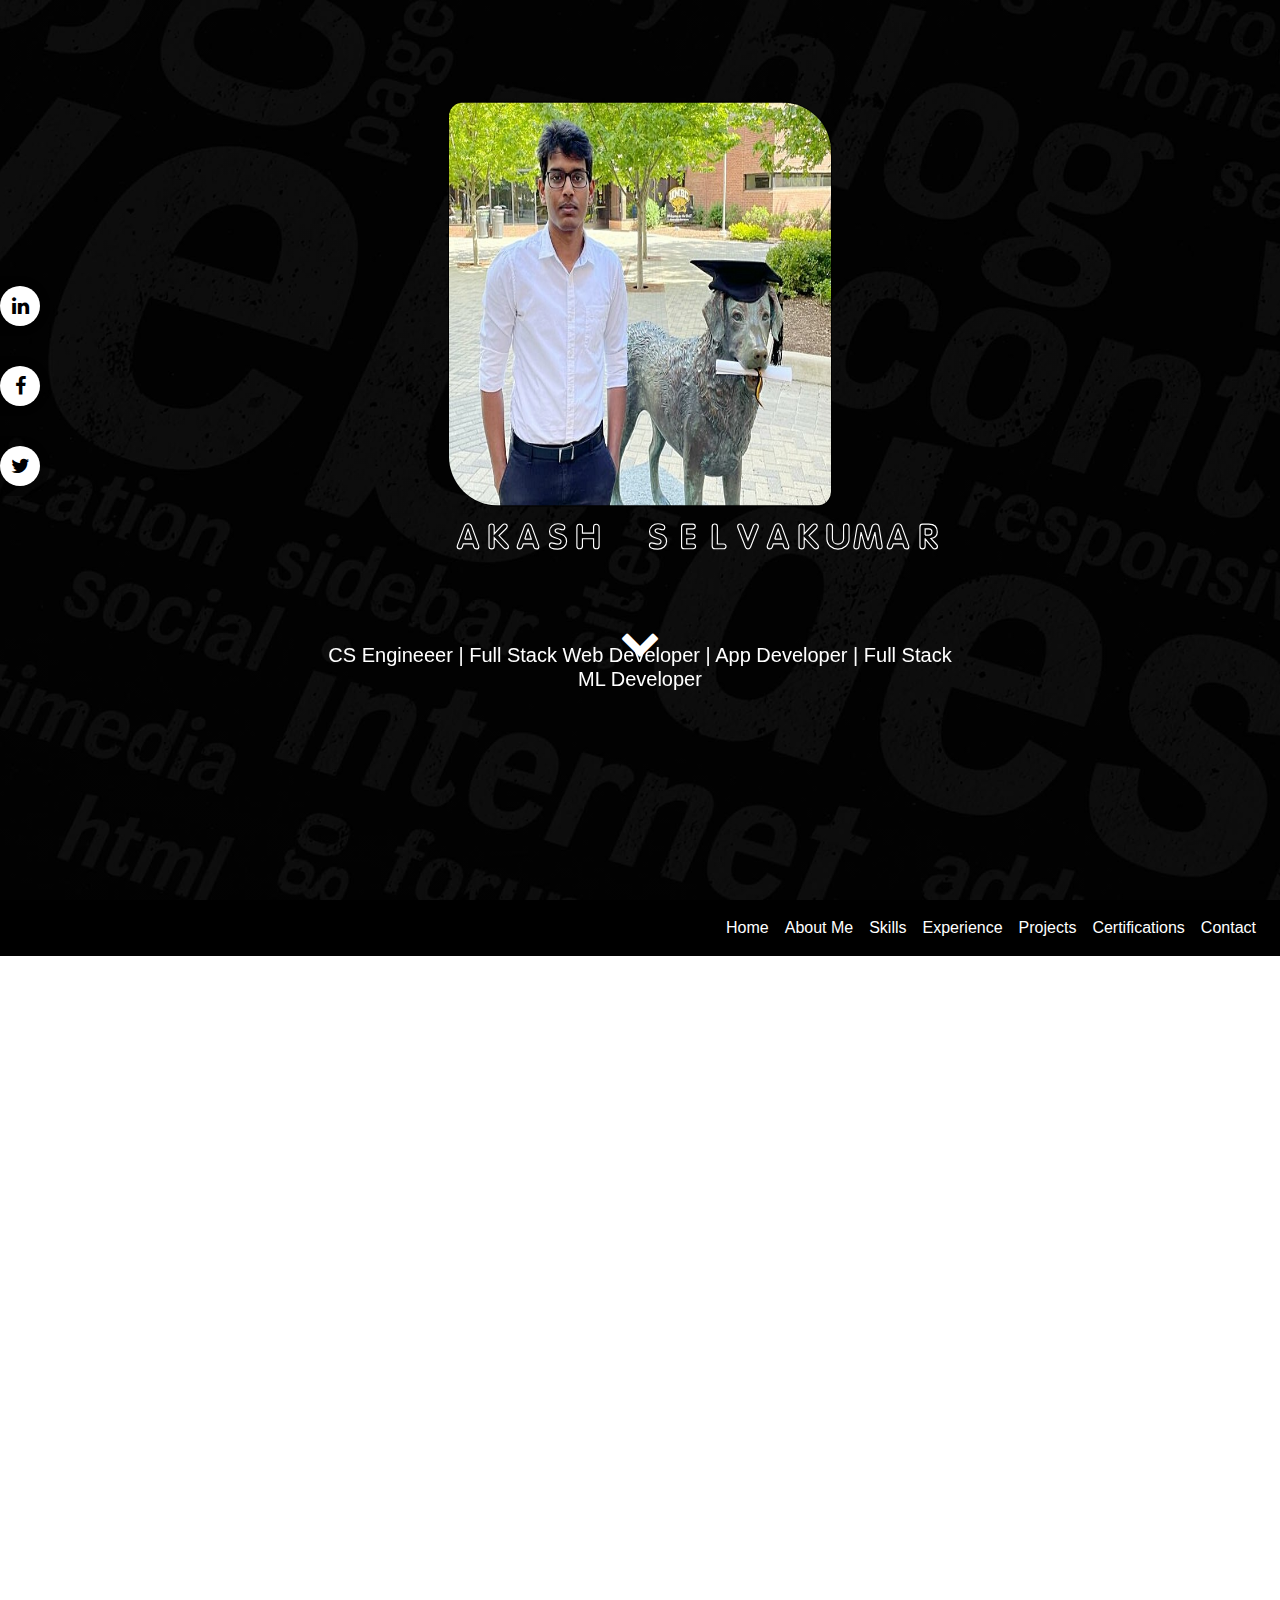
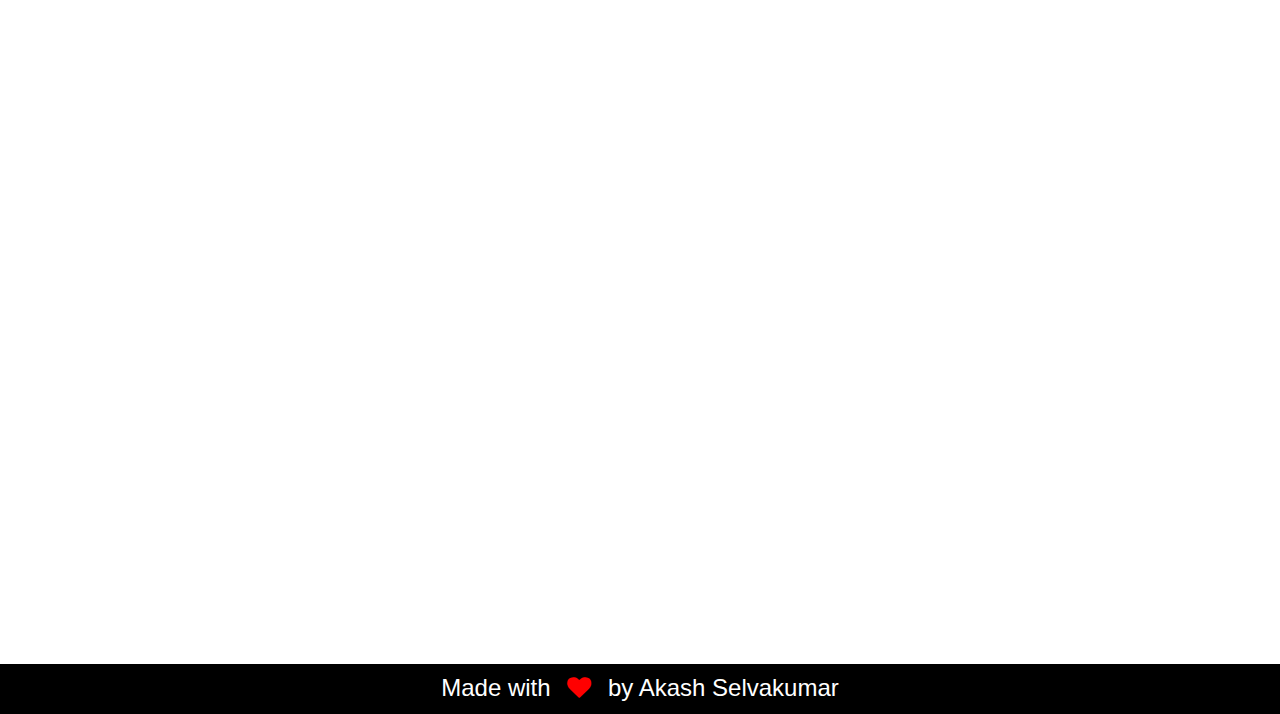
<file: index.html>
<html>
<head>
<title>
Akash Selvakumar Resume
</title>
<link rel="stylesheet" href="main.css">
<link rel="stylesheet" href="https://stackpath.bootstrapcdn.com/bootstrap/4.3.1/css/bootstrap.min.css">
<script src="https://code.jquery.com/jquery-3.3.1.slim.min.js"></script>
<script src="https://cdnjs.cloudflare.com/ajax/libs/popper.js/1.14.7/umd/popper.min.js"></script>
<script src="https://stackpath.bootstrapcdn.com/bootstrap/4.3.1/js/bootstrap.min.js" ></script>
<script src="https://ajax.googleapis.com/ajax/libs/jquery/3.4.1/jquery.min.js"></script>
<!-- <script src="scro"></script> -->
<link href="https://stackpath.bootstrapcdn.com/font-awesome/4.7.0/css/font-awesome.min.css" rel="stylesheet">
<!-- <script src="https://unpkg.com/scroll-out/dist/scroll-out.min.js"></script> -->
<script src="https://smtpjs.com/v3/smtp.js"></script>
<link href="https://unpkg.com/aos@2.3.1/dist/aos.css" rel="stylesheet">
<script src="https://unpkg.com/aos@2.3.1/dist/aos.js"></script>
<script>
// ScrollOut({
//     targets: 'img'
//     // scrollingElement: ".profile-img" // akash15cs124@gmail.com
//   });

// $('#emailSubmit').on('click', function() {
//     console.log("In sendemail");
// });

// function send() {
//   console.log("In sendemail");
//  }

function sendEmail() { // pass parameter email
  // console.log("In sendemail");
  var inp = document.getElementById('recipient-name').value;
  Email.send({
    SecureToken : "bcf0280b-e3ad-44e9-9027-78bdf8da7224",
    To : inp,  // set as my email
    From : "akashselvae7@gmail.com", // get as var
    Subject : "Akash Selvakumar: Portfolio email",
    Body : "Hello sir/mam, <br><br> I am Akash Selvakumar, a graduate student at UMBC. I am writing this email since you have visited my online porfolio and are interested in hiring me. <br> Here is a link to my resume: https://drive.google.com/file/d/1WkJR2LAN_hk3CbQm5vIk60_YsOf4RGp5/view?usp=sharing <br> Kindly let me know about the further steps. <br><br> Thank you, <br> Akash Selvakumar",
  //   Attachments : [ akash15cs124@gmail.com
	// {
	// 	name : "Akash Selvakumar Resume",
	// 	// path : "https://drive.google.com/file/d/19EAZWsV35Zxg3sZkEondm4abNmawke-1/view?usp=sharing"
  //  data: "https://github.com/akash97s/akash97s.github.io/blob/master/Akash%20Selvakumar%20Resume.pdf"
	// }]
}).then(
  // message => alert("Please check your inbox")
);
// console.log(inp);
document.getElementById('mailConfirm').innerHTML = 'Please check your inbox!!!';
document.getElementById('recipient-name').value = '';
}
</script>
</head>
<body>
  <section id="header">
    <div class="social">
      <ul>
        <li class="linkedin"><a href="https://www.linkedin.com/in/akash-selvakumar-618934153/">LinkedIn &nbsp;<i class="fa fa-linkedin"></i></a></li>
      </ul>
      <ul>
        <li class="facebook"><a href="https://www.facebook.com/akash.selvakumar">Facebook &nbsp;<i class="fa fa-facebook"></i></a></li>
      </ul>
      <ul>
        <li class="twitter"><a href="https://www.facebook.com/akash.selvakumar">Twitter &nbsp;<i class="fa fa-twitter"></i></a></li>
      </ul>
    </div>
   <div class="container text-center">
    <div class="user-box" id="1">
      <img src="Akash_2.jpg" id="main_image">
      <!-- <h1>Akash Selvakumar</h1> -->
      <!-- start of svg anim -->
      <container>
      <div class="container containSVG" id="name_animation">
      <svg version="1.1" class="fonticon" xmlns="http://www.w3.org/2000/svg" xmlns:xlink="http://www.w3.org/1999/xlink" x="0px" y="0px"
      	 viewBox="0 0 512 512" style="enable-background:new 0 0 512 512;" xml:space="preserve">
      <g transform="matrix(1.25 0 0 -1.25 0 45)">
      	<g>
      		<g>
      			<path class="iconSvg" style="fill:#FFFFFF;" d="M171.691-195.89h67.026L205.915-93.582h-0.705L171.691-195.89z M167.811-67.822
      				c5.996,16.225,19.752,29.275,37.751,29.275c18.694,0,31.755-12.345,37.74-29.275l69.154-191.909
      				c2.105-5.643,2.822-10.593,2.822-13.062c0-13.756-11.298-23.279-24.337-23.279c-14.825,0-22.232,7.76-25.759,18.341
      				l-10.581,33.166h-98.076l-10.581-32.814c-3.527-10.934-10.945-18.694-25.407-18.694c-14.108,0-26.101,10.581-26.101,24.69
      				c0,5.643,1.764,9.876,2.469,11.651L167.811-67.822L167.811-67.822z"/>
      		</g>
      	</g>
      </g>
      <g>
      </g>
      <g>
      </g>
      <g>
      </g>
      <g>
      </g>
      <g>
      </g>
      <g>
      </g>
      <g>
      </g>
      <g>
      </g>
      <g>
      </g>
      <g>
      </g>
      <g>
      </g>
      <g>
      </g>
      <g>
      </g>
      <g>
      </g>
      <g>
      </g>
      </svg>

      <svg version="1.1" class="fonticon" xmlns="http://www.w3.org/2000/svg" xmlns:xlink="http://www.w3.org/1999/xlink" x="0px" y="0px"
      	 viewBox="0 0 512 512" style="enable-background:new 0 0 512 512;" xml:space="preserve">
      <g transform="matrix(1.25 0 0 -1.25 0 45)">
      	<g>
      		<g>
      			<path class="iconSvg" style="fill:#FFFFFF;" d="M112.924-66.764c0,14.461,10.581,26.101,26.453,26.101c15.167,0,26.453-9.876,26.453-26.101
      				v-76.197l86.79,92.422c3.891,4.233,10.581,9.876,20.469,9.876c13.392,0,26.112-10.217,26.112-25.395
      				c0-9.17-5.643-16.577-17.294-28.217l-66.685-65.627l81.488-85.015c8.465-8.465,14.825-16.225,14.825-26.817
      				c0-16.577-13.05-24.326-27.511-24.326c-10.229,0-16.942,5.985-26.817,16.577l-91.375,98.77v-89.953
      				c0-13.767-10.57-25.395-26.453-25.395c-15.167,0-26.453,9.865-26.453,25.395L112.924-66.764z"/>
      		</g>
      	</g>
      </g>
      <g>
      </g>
      <g>
      </g>
      <g>
      </g>
      <g>
      </g>
      <g>
      </g>
      <g>
      </g>
      <g>
      </g>
      <g>
      </g>
      <g>
      </g>
      <g>
      </g>
      <g>
      </g>
      <g>
      </g>
      <g>
      </g>
      <g>
      </g>
      <g>
      </g>
      </svg>

          <svg version="1.1" class="fonticon" xmlns="http://www.w3.org/2000/svg" xmlns:xlink="http://www.w3.org/1999/xlink" x="0px" y="0px"
          	 viewBox="0 0 512 512" style="enable-background:new 0 0 512 512;" xml:space="preserve">
          <g transform="matrix(1.25 0 0 -1.25 0 45)">
          	<g>
          		<g>
          			<path class="iconSvg" style="fill:#FFFFFF;" d="M171.691-195.89h67.026L205.915-93.582h-0.705L171.691-195.89z M167.811-67.822
          				c5.996,16.225,19.752,29.275,37.751,29.275c18.694,0,31.755-12.345,37.74-29.275l69.154-191.909
          				c2.105-5.643,2.822-10.593,2.822-13.062c0-13.756-11.298-23.279-24.337-23.279c-14.825,0-22.232,7.76-25.759,18.341
          				l-10.581,33.166h-98.076l-10.581-32.814c-3.527-10.934-10.945-18.694-25.407-18.694c-14.108,0-26.101,10.581-26.101,24.69
          				c0,5.643,1.764,9.876,2.469,11.651L167.811-67.822L167.811-67.822z"/>
          		</g>
          	</g>
          </g>
          <g>
          </g>
          <g>
          </g>
          <g>
          </g>
          <g>
          </g>
          <g>
          </g>
          <g>
          </g>
          <g>
          </g>
          <g>
          </g>
          <g>
          </g>
          <g>
          </g>
          <g>
          </g>
          <g>
          </g>
          <g>
          </g>
          <g>
          </g>
          <g>
          </g>
          </svg>

          <svg version="1.1" class="fonticon" xmlns="http://www.w3.org/2000/svg" xmlns:xlink="http://www.w3.org/1999/xlink" x="0px" y="0px"
          	 viewBox="0 0 512 512" style="enable-background:new 0 0 512 512;" xml:space="preserve">
          <g transform="matrix(1.25 0 0 -1.25 0 45)">
          	<g>
          		<g>
          			<path class="iconSvg" style="fill:#FFFFFF;" d="M274.432-73.818c0-13.756-9.17-26.101-23.62-26.101c-14.473,0-25.759,10.581-46.933,10.581
          				c-15.167,0-28.922-8.112-28.922-22.938c0-36.329,117.828-13.05,117.828-104.061c0-50.449-41.631-81.852-90.317-81.852
          				c-27.159,0-85.72,6.349-85.72,39.515c0,13.756,9.17,25.042,23.632,25.042c16.577,0,36.341-13.756,59.267-13.756
          				c23.29,0,35.988,13.062,35.988,30.345c0,41.62-117.828,16.577-117.828,98.429c0,49.38,40.562,80.077,87.484,80.077
          				C225.052-38.536,274.432-45.954,274.432-73.818"/>
          		</g>
          	</g>
          </g>
          <g>
          </g>
          <g>
          </g>
          <g>
          </g>
          <g>
          </g>
          <g>
          </g>
          <g>
          </g>
          <g>
          </g>
          <g>
          </g>
          <g>
          </g>
          <g>
          </g>
          <g>
          </g>
          <g>
          </g>
          <g>
          </g>
          <g>
          </g>
          <g>
          </g>
          </svg>

          <svg version="1.1" class="fonticonl" xmlns="http://www.w3.org/2000/svg" xmlns:xlink="http://www.w3.org/1999/xlink" x="0px" y="0px"
          	 viewBox="0 0 512 512" style="enable-background:new 0 0 512 512;" xml:space="preserve">
          <g transform="matrix(1.25 0 0 -1.25 0 45)">
          	<g>
          		<g>
          			<path class="iconSvg" style="fill:#FFFFFF;" d="M290.133-43.644c-15.713,0-28.444-12.732-28.444-28.444v-62.578H147.911v62.578
          				c0,15.713-12.732,28.444-28.444,28.444S91.022-56.376,91.022-72.089v-193.422c0-15.713,12.732-28.444,28.444-28.444
          				s28.444,12.732,28.444,28.444v73.956h113.778v-73.956c0-15.713,12.732-28.444,28.444-28.444s28.444,12.732,28.444,28.444v193.422
          				C318.578-56.376,305.846-43.644,290.133-43.644"/>
          		</g>
          	</g>
          </g>
          <g>
          </g>
          <g>
          </g>
          <g>
          </g>
          <g>
          </g>
          <g>
          </g>
          <g>
          </g>
          <g>
          </g>
          <g>
          </g>
          <g>
          </g>
          <g>
          </g>
          <g>
          </g>
          <g>
          </g>
          <g>
          </g>
          <g>
          </g>
          <g>
          </g>
          </svg>
          <svg version="1.1" class="fonticon" xmlns="http://www.w3.org/2000/svg" xmlns:xlink="http://www.w3.org/1999/xlink" x="0px" y="0px"
             viewBox="0 0 512 512" style="enable-background:new 0 0 512 512;" xml:space="preserve">
          <g transform="matrix(1.25 0 0 -1.25 0 45)">
            <g>
              <g>
                <path class="iconSvg" style="fill:#FFFFFF;" d="M274.432-73.818c0-13.756-9.17-26.101-23.62-26.101c-14.473,0-25.759,10.581-46.933,10.581
                  c-15.167,0-28.922-8.112-28.922-22.938c0-36.329,117.828-13.05,117.828-104.061c0-50.449-41.631-81.852-90.317-81.852
                  c-27.159,0-85.72,6.349-85.72,39.515c0,13.756,9.17,25.042,23.632,25.042c16.577,0,36.341-13.756,59.267-13.756
                  c23.29,0,35.988,13.062,35.988,30.345c0,41.62-117.828,16.577-117.828,98.429c0,49.38,40.562,80.077,87.484,80.077
                  C225.052-38.536,274.432-45.954,274.432-73.818"/>
              </g>
            </g>
          </g>
          <g>
          </g>
          <g>
          </g>
          <g>
          </g>
          <g>
          </g>
          <g>
          </g>
          <g>
          </g>
          <g>
          </g>
          <g>
          </g>
          <g>
          </g>
          <g>
          </g>
          <g>
          </g>
          <g>
          </g>
          <g>
          </g>
          <g>
          </g>
          <g>
          </g>
          </svg>

          <svg version="1.1" class="fonticon" xmlns="http://www.w3.org/2000/svg" xmlns:xlink="http://www.w3.org/1999/xlink" x="0px" y="0px"
          	 viewBox="0 0 512 512" style="enable-background:new 0 0 512 512;" xml:space="preserve">
          <g transform="matrix(1.25 0 0 -1.25 0 45)">
          	<g>
          		<g>
          			<path class="iconSvg" style="fill:#FFFFFF;" d="M139.025-73.466c0,17.636,8.818,30.686,27.511,30.686h87.484c16.93,0,25.054-11.992,25.054-24.337
          				c0-11.992-8.465-24.348-25.054-24.348h-62.089v-51.496h57.867c17.283,0,25.759-12.004,25.759-24.348
          				c0-11.992-8.829-24.337-25.759-24.337h-57.867v-53.623h65.263c16.941,0,25.042-11.992,25.042-24.337
          				c0-12.004-8.465-24.348-25.042-24.348h-91.011c-15.519,0-27.159,10.581-27.159,26.453V-73.466z"/>
          		</g>
          	</g>
          </g>
          <g>
          </g>
          <g>
          </g>
          <g>
          </g>
          <g>
          </g>
          <g>
          </g>
          <g>
          </g>
          <g>
          </g>
          <g>
          </g>
          <g>
          </g>
          <g>
          </g>
          <g>
          </g>
          <g>
          </g>
          <g>
          </g>
          <g>
          </g>
          <g>
          </g>
          </svg>

          <svg version="1.1" class="fonticon" xmlns="http://www.w3.org/2000/svg" xmlns:xlink="http://www.w3.org/1999/xlink" x="0px" y="0px"
          	 viewBox="0 0 512 512" style="enable-background:new 0 0 512 512;" xml:space="preserve">
          <g transform="matrix(1.25 0 0 -1.25 0 45)">
          	<g>
          		<g>
          			<path class="iconSvg" style="fill:#FFFFFF;" d="M145.556-68.175c0,17.636,11.287,27.511,26.453,27.511s26.453-9.876,26.453-27.511v-177.084
          				h62.805c17.988,0,25.748-13.414,25.407-25.407c-0.717-11.639-9.887-23.29-25.407-23.29h-88.201
          				c-17.283,0-27.511,11.287-27.511,28.934V-68.175z"/>
          		</g>
          	</g>
          </g>
          <g>
          </g>
          <g>
          </g>
          <g>
          </g>
          <g>
          </g>
          <g>
          </g>
          <g>
          </g>
          <g>
          </g>
          <g>
          </g>
          <g>
          </g>
          <g>
          </g>
          <g>
          </g>
          <g>
          </g>
          <g>
          </g>
          <g>
          </g>
          <g>
          </g>
          </svg>

          <svg version="1.1" class="fonticon" xmlns="http://www.w3.org/2000/svg" xmlns:xlink="http://www.w3.org/1999/xlink" x="0px" y="0px"
          	 viewBox="0 0 512 512" style="enable-background:new 0 0 512 512;" xml:space="preserve">
          <g transform="matrix(1.25 0 0 -1.25 0 45)">
          	<g>
          		<g>
          			<path class="iconSvg" style="fill:#FFFFFF;" d="M101.467-79.109c-1.764,4.585-2.469,8.112-2.469,13.05c0,14.814,13.05,25.395,27.159,25.395
          				c12.004,0,19.41-7.76,23.984-17.283l54.693-146.751l54.682,146.751c4.574,9.523,11.981,17.283,23.984,17.283
          				c14.108,0,27.147-10.581,27.147-25.395c0-4.938-0.683-8.465-2.469-13.05l-77.244-196.494
          				c-4.597-11.298-10.581-20.457-26.101-20.457c-15.531,0-21.527,9.159-26.112,20.457L101.467-79.109z"/>
          		</g>
          	</g>
          </g>
          <g>
          </g>
          <g>
          </g>
          <g>
          </g>
          <g>
          </g>
          <g>
          </g>
          <g>
          </g>
          <g>
          </g>
          <g>
          </g>
          <g>
          </g>
          <g>
          </g>
          <g>
          </g>
          <g>
          </g>
          <g>
          </g>
          <g>
          </g>
          <g>
          </g>
          </svg>

          <svg version="1.1" class="fonticon" xmlns="http://www.w3.org/2000/svg" xmlns:xlink="http://www.w3.org/1999/xlink" x="0px" y="0px"
          	 viewBox="0 0 512 512" style="enable-background:new 0 0 512 512;" xml:space="preserve">
          <g transform="matrix(1.25 0 0 -1.25 0 45)">
          	<g>
          		<g>
          			<path class="iconSvg" style="fill:#FFFFFF;" d="M171.691-195.89h67.026L205.915-93.582h-0.705L171.691-195.89z M167.811-67.822
          				c5.996,16.225,19.752,29.275,37.751,29.275c18.694,0,31.755-12.345,37.74-29.275l69.154-191.909
          				c2.105-5.643,2.822-10.593,2.822-13.062c0-13.756-11.298-23.279-24.337-23.279c-14.825,0-22.232,7.76-25.759,18.341
          				l-10.581,33.166h-98.076l-10.581-32.814c-3.527-10.934-10.945-18.694-25.407-18.694c-14.108,0-26.101,10.581-26.101,24.69
          				c0,5.643,1.764,9.876,2.469,11.651L167.811-67.822L167.811-67.822z"/>
          		</g>
          	</g>
          </g>
          <g>
          </g>
          <g>
          </g>
          <g>
          </g>
          <g>
          </g>
          <g>
          </g>
          <g>
          </g>
          <g>
          </g>
          <g>
          </g>
          <g>
          </g>
          <g>
          </g>
          <g>
          </g>
          <g>
          </g>
          <g>
          </g>
          <g>
          </g>
          <g>
          </g>
          </svg>

          <svg version="1.1" class="fonticon" xmlns="http://www.w3.org/2000/svg" xmlns:xlink="http://www.w3.org/1999/xlink" x="0px" y="0px"
          	 viewBox="0 0 512 512" style="enable-background:new 0 0 512 512;" xml:space="preserve">
          <g transform="matrix(1.25 0 0 -1.25 0 45)">
          	<g>
          		<g>
          			<path class="iconSvg" style="fill:#FFFFFF;" d="M112.924-66.764c0,14.461,10.581,26.101,26.453,26.101c15.167,0,26.453-9.876,26.453-26.101
          				v-76.197l86.79,92.422c3.891,4.233,10.581,9.876,20.469,9.876c13.392,0,26.112-10.217,26.112-25.395
          				c0-9.17-5.643-16.577-17.294-28.217l-66.685-65.627l81.488-85.015c8.465-8.465,14.825-16.225,14.825-26.817
          				c0-16.577-13.05-24.326-27.511-24.326c-10.229,0-16.942,5.985-26.817,16.577l-91.375,98.77v-89.953
          				c0-13.767-10.57-25.395-26.453-25.395c-15.167,0-26.453,9.865-26.453,25.395L112.924-66.764z"/>
          		</g>
          	</g>
          </g>
          <g>
          </g>
          <g>
          </g>
          <g>
          </g>
          <g>
          </g>
          <g>
          </g>
          <g>
          </g>
          <g>
          </g>
          <g>
          </g>
          <g>
          </g>
          <g>
          </g>
          <g>
          </g>
          <g>
          </g>
          <g>
          </g>
          <g>
          </g>
          <g>
          </g>
          </svg>

          <svg version="1.1" class="fonticon" xmlns="http://www.w3.org/2000/svg" xmlns:xlink="http://www.w3.org/1999/xlink" x="0px" y="0px"
          	 viewBox="0 0 512 512" style="enable-background:new 0 0 512 512;" xml:space="preserve">
          <g transform="matrix(1.25 0 0 -1.25 0 45)">
          	<g>
          		<g>
          			<path class="iconSvg" style="fill:#FFFFFF;" d="M91.022-68.175c0,17.636,13.278,27.511,28.444,27.511s28.444-9.876,28.444-27.511v-123.119
          				c0-32.461,23.381-56.013,56.889-56.013c32.108,0,56.889,24.963,56.889,56.013v123.119c0,17.636,13.289,27.511,28.444,27.511
          				c15.178,0,28.069-9.876,28.069-27.511v-125.941c0-59.267-55.205-104.073-113.402-104.073c-58.914,0-113.778,44.1-113.778,104.073
          				L91.022-68.175z"/>
          		</g>
          	</g>
          </g>
          <g>
          </g>
          <g>
          </g>
          <g>
          </g>
          <g>
          </g>
          <g>
          </g>
          <g>
          </g>
          <g>
          </g>
          <g>
          </g>
          <g>
          </g>
          <g>
          </g>
          <g>
          </g>
          <g>
          </g>
          <g>
          </g>
          <g>
          </g>
          <g>
          </g>
          </svg>

          <svg version="1.1" class="fonticon" xmlns="http://www.w3.org/2000/svg" xmlns:xlink="http://www.w3.org/1999/xlink" x="0px" y="0px"
          	 viewBox="0 0 512 512" style="enable-background:new 0 0 512 512;" xml:space="preserve">
          <g transform="matrix(1.25 0 0 -1.25 0 45)">
          	<g>
          		<g>
          			<path class="iconSvg" style="fill:#FFFFFF;" d="M93.002-67.822c2.116,12.698,15.872,27.159,34.577,27.159c17.636,0,31.391-12.698,35.271-25.395
          				l41.631-139.696h0.705l41.631,139.696c3.868,12.698,17.624,25.395,35.271,25.395c18.694,0,32.449-14.461,34.577-27.159
          				l32.802-196.858c0.353-2.105,0.353-4.233,0.353-5.985c0-15.531-11.287-25.407-25.395-25.407c-18,0-25.042,8.112-27.511,24.69
          				l-20.821,143.588h-0.717l-42.325-147.82c-2.469-8.465-9.159-20.457-28.217-20.457c-19.046,0-25.759,11.992-28.228,20.457
          				l-42.337,147.82h-0.694l-20.821-143.588c-2.469-16.577-9.523-24.69-27.511-24.69c-14.108,0-25.407,9.876-25.407,25.407
          				c0,1.752,0,3.88,0.364,5.985L93.002-67.822z"/>
          		</g>
          	</g>
          </g>
          <g>
          </g>
          <g>
          </g>
          <g>
          </g>
          <g>
          </g>
          <g>
          </g>
          <g>
          </g>
          <g>
          </g>
          <g>
          </g>
          <g>
          </g>
          <g>
          </g>
          <g>
          </g>
          <g>
          </g>
          <g>
          </g>
          <g>
          </g>
          <g>
          </g>
          </svg>

          <svg version="1.1" class="fonticon" xmlns="http://www.w3.org/2000/svg" xmlns:xlink="http://www.w3.org/1999/xlink" x="0px" y="0px"
             viewBox="0 0 512 512" style="enable-background:new 0 0 512 512;" xml:space="preserve">
          <g transform="matrix(1.25 0 0 -1.25 0 45)">
            <g>
              <g>
                <path class="iconSvg" style="fill:#FFFFFF;" d="M171.691-195.89h67.026L205.915-93.582h-0.705L171.691-195.89z M167.811-67.822
                  c5.996,16.225,19.752,29.275,37.751,29.275c18.694,0,31.755-12.345,37.74-29.275l69.154-191.909
                  c2.105-5.643,2.822-10.593,2.822-13.062c0-13.756-11.298-23.279-24.337-23.279c-14.825,0-22.232,7.76-25.759,18.341
                  l-10.581,33.166h-98.076l-10.581-32.814c-3.527-10.934-10.945-18.694-25.407-18.694c-14.108,0-26.101,10.581-26.101,24.69
                  c0,5.643,1.764,9.876,2.469,11.651L167.811-67.822L167.811-67.822z"/>
              </g>
            </g>
          </g>
          <g>
          </g>
          <g>
          </g>
          <g>
          </g>
          <g>
          </g>
          <g>
          </g>
          <g>
          </g>
          <g>
          </g>
          <g>
          </g>
          <g>
          </g>
          <g>
          </g>
          <g>
          </g>
          <g>
          </g>
          <g>
          </g>
          <g>
          </g>
          <g>
          </g>
          </svg>

          <svg version="1.1" class="fonticon" xmlns="http://www.w3.org/2000/svg" xmlns:xlink="http://www.w3.org/1999/xlink" x="0px" y="0px"
          	 viewBox="0 0 512 512" style="enable-background:new 0 0 512 512;" xml:space="preserve">
          <g transform="matrix(1.25 0 0 -1.25 0 45)">
          	<g>
          		<g>
          			<path class="iconSvg" style="fill:#FFFFFF;" d="M175.536-153.895h36.329c19.399,0,32.825,11.639,32.825,31.391
          				c0,20.105-13.426,31.05-32.825,31.05h-36.329V-153.895z M122.618-70.291c0,16.93,9.523,27.523,27.159,27.523h62.089
          				c54.329,0,87.848-24.348,87.848-79.735c0-38.798-29.286-61.03-65.274-66.674l59.984-64.205
          				c4.927-5.291,7.043-10.581,7.043-15.519c0-13.756-10.934-27.159-26.442-27.159c-6.36,0-14.825,2.469-20.469,9.17l-78.325,94.891
          				h-0.694v-76.55c0-17.647-11.287-27.511-26.465-27.511c-15.167,0-26.453,9.865-26.453,27.511
          				C122.618-268.549,122.618-70.291,122.618-70.291z"/>
          		</g>
          	</g>
          </g>
          <g>
          </g>
          <g>
          </g>
          <g>
          </g>
          <g>
          </g>
          <g>
          </g>
          <g>
          </g>
          <g>
          </g>
          <g>
          </g>
          <g>
          </g>
          <g>
          </g>
          <g>
          </g>
          <g>
          </g>
          <g>
          </g>
          <g>
          </g>
          <g>
          </g>
          </svg>
      </div>
    </container>
      <br><br><br><br>
      <!-- end of svg anim -->
      <h5>CS Engineeer | Full Stack Web Developer | App Developer | Full Stack ML Developer </h5>
    </div>
  <br><br><br>
    <div class="scrolldown">
     <i class="fa fa-chevron-down"></i>
    </div>
  </div>
  </section>
  <!--
  1.Navbar to show on icon
  2. Position go down icon with animation
   -->
  <section id="user-info">
  <div class="nav-bar">
   <nav class="navbar navbar-expand-lg">
    <!-- <a class="navbar-brand" href="#"><img src="logo.png" height="50px" width="250px" ></a> -->
    <button class="navbar-toggler" type="button" data-toggle="collapse" data-target="#navbarSupportedContent" aria-controls="navbarSupportedContent" aria-expanded="false" aria-label="Toggle navigation">
     <i class="fa fa-bars" aria-hidden="true"></i>
    </button>
    <div class="collapse navbar-collapse" id="navbarSupportedContent">
     <ul class="navbar-nav ml-auto">
      <li class="nav-item">
        <a class="nav-link" href="#">Home <span class="sr-only">(current)</span></a>
      </li>
      <li class="nav-item">
        <a class="nav-link" href="#about">About Me</a>
      </li>
      <li class="nav-item">
        <a class="nav-link" href="#skill">Skills</a>
      </li>
      <li class="nav-item">
        <a class="nav-link" href="#experience">Experience</a>
      </li>
      <li class="nav-item">
        <a class="nav-link" href="#projects">Projects</a>
      </li>
      <li class="nav-item">
        <a class="nav-link" href="#certifications">Certifications</a>
      </li>
      <li class="nav-item">
        <a class="nav-link" href="#contact">Contact</a>
      </li>
     </ul>
   </div>
  </nav>
  </div>
  <div class="about container" id="about" data-aos="fade-right" data-aos-duration="3000">
    <div class="row">
      <!-- <div class="col-md-6 text-center">
        <img src="me2.jpg" class="profile-img">
         not displayed
      </div> -->
      <div class="col-md-12 text-center">
        <h3>Who am I?</h3>
        <h6>
        An enthusiastic developer who's passionate about developing solutions that incorporate trending tech like Machine Learning, Big Data, Blockchain etc. to tackle real-world problems.
        Enthralled by data-driven intelligent applications and driven to contribute in the field.
        Looking forward to work in a challenging environment where I can learn and evolve as a professional.
        Experienced and interested in Software Engineering, Machine Learning, Data Engineering, Data Science.
        </h6>
        <br>
        <div class="interests">
         <h5>Interested in:</h5><br>
          <img src="w2.jpg" class= "i-img">&nbsp;&nbsp;&nbsp;&nbsp;&nbsp;&nbsp;<b>Web Applications</b><br>
          <img src="m2.jpg" class= "i-img">&nbsp;&nbsp;&nbsp;&nbsp;&nbsp;&nbsp;<b>Mobile Apps</b><br>
          <img src="bc1.jpg" class= "i-img">&nbsp;&nbsp;&nbsp;&nbsp;&nbsp;&nbsp;&nbsp;&nbsp;&nbsp;<b>Blockchain</b><br>
          <img src="ml2.png" class= "i-img">&nbsp;&nbsp;&nbsp;&nbsp;&nbsp;&nbsp;<b>Machine Learning</b><br>
          <img src="ar2.png" class= "i-img">&nbsp;&nbsp;&nbsp;&nbsp;&nbsp;&nbsp;<b>Augmented Reality</b><br>
        </div>
        </div>
      </div>
    </div>
    <div class="skill" id="skill" data-aos="fade-left" data-aos-duration="3000">
    <div class="container">
     <div class="row">
     <div class="col-md-12 text-center">
     <h3>Relevant Skills: </h3>
     <br>
     <div class="skills-bar">
      <h5>Java, HTML, CSS, Bootstrap</h5>
      <div class="progress">
        <div class="progress-bar" style="width: 90%;">90%</div>
      </div>
      <h5>Javascript, ReactJS, VueJS, React Native</h5>
      <div class="progress">
        <div class="progress-bar" style="width: 90%;">90%</div>
      </div>
      <h5>MySQL, PL/SQL, MongoDB, Oracle </h5>
      <div class="progress">
        <div class="progress-bar" style="width: 90%;">90%</div>
      </div>
      <h5>Servlets, NodeJS, Flask, Sinatra</h5>
      <div class="progress">
        <div class="progress-bar" style="width: 80%;">80%</div>
      </div>
      <h5>Firebase, AWS, Selenium, Docker</h5>
      <div class="progress">
        <div class="progress-bar" style="width: 80%;">80%</div>
      </div>
      <h5>Python, Ruby, Django</h5>
      <div class="progress">
        <div class="progress-bar" style="width: 80%;">80%</div>
      </div>
     </div>
   </div>
   </div>
  </div>
</div>
  <br>
  <div class="resume" id="experience" data-aos="fade-right" data-aos-duration="3000">
    <div class="container">
      <div class="row">
        <div class="col-md-6">
          <h3>My Experience:</h3>
          <ul class="timeline">
            <br>
            <li>
            <h5>Business Technology Solutions Associate</h5>
            <p>Custom Development Pod</p>
            <h6>ZS</h6>
            <h6>Sep 2021 - Present</h6>
            <h6>New York City</h6>
            </li>
            <li>
            <h5>Full Stack Developer</h5>
            <h6>Anonitech LLC</h6>
            <h6>July 2021 - Sep 2021</h6>
            <h6>Remote</h6>
            </li>
            <li>
            <h5>Software Engineering Intern</h5>
            <p>Engineering Productivity team</p>
            <h6>Freshworks Technologies Private Limited</h6>
            <h6>Feb 2019 - May 2019</h6>
            <h6>Chennai</h6>
            </li>
            <li>
            <h5>Web Application Development Intern</h5>
            <p>Paypal Express Checkout team</p>
            <h6>Hasura Private Limited</h6>
            <h6>Nov 2017 - Feb 2018</h6>
            <h6>Chennai</h6>
            </li>
            <li>
            <h5>Student Worker</h5>
            <p>COEIT LAB</p>
            <h6>Information Systems Department, UMBC</h6>
            <h6>June 2020 - August 2020</h6>
            <h6>Baltimore</h6>
            </li>
            <li>
            <h5>Research Assistant</h5>
            <p>Accelerated Cognitive Cybersecurity Laboratory</p>
            <h6>Information Systems Department, UMBC</h6>
            <h6>Spring 2021</h6>
            <h6>Baltimore</h6>
            </li>
            <li>
            <h5>Teaching Assistant</h5>
            <p>IS 427 Introduction to Artificial Intelligence: Concepts and Applications </p>
            <h6>Information Systems Department, UMBC</h6>
            <h6>Spring 2021</h6>
            <h6>Baltimore</h6>
            </li>
            <li>
            <h5>Office Assistant</h5>
            <p>Website and Records Management </p>
            <h6>Chemistry Department, UMBC</h6>
            <h6>Oct 2019 - May 2020</h6>
            <h6>Baltimore</h6>
            </li>
            <li>
            <h5>Freelancing</h5>
            <p>Web Design and Development</p>
            <h6><a href="https://singhmstech.com"> https://singhmstech.com </a></h6>
            </li>
          </ul>
        </div>
        <div class="col-md-6">
          <h3>My Education:</h3>
          <ul class="timeline">
            <br>
            <li>
            <h5>MS in Information Systems</h5>
            <h6>University of Maryland Baltimore County</h6>
            <h6>August 2019 - May 2021</h6>
            <h6>Baltimore, USA</h6>
            <h6>GPA: 3.87 / 4.0</h6>
            <li>
            <h5>B.E in Computer Science and Engineering</h5>
            <h6>St. Joseph's College Of Engineering</h6>
            <h6>July 2015 - May 2019</h6>
            <h6>Chennai, India</h6>
            </li>
            <li>
            <h5>Schooling</h5>
            <h6>St. Michaels Academy</h6>
            <h6>August 2001 - May 2015</h6>
            <h6>Chennai, India</h6>
            </li>
          </ul>
        </div>
      </div>
    </div>
  </div>
  <br>
  <div class="projects" id="projects" data-aos="fade-left" data-aos-duration="3000">
    <!-- <div class="container"> -->
      <!-- <div class="row">
        <div class="col-md-12 text-center"> -->
          <h3 id="pst">My Projects:</h3>
          <div class = "container">
            <div class = "card">
              <div class= "face face1">
               <div class="content">
                 <h3>Description</h3><br>
                   <h4>Detecting fake news in using ML and NLP algorithms like LSTM, Multinomial Naive Bayes and Passive Agressive classifier.
                   <br><br>
                   May 2021</h4>
               </div>
              </div>
              <div class= "face face2">
                <div class="content">
                  <h3>Fake news Detection</h3>
                </div>
              </div>
              </div>
            <div class = "card">
             <div class= "face face1">
              <div class="content">
                <h3>Description</h3><br>
                  <h4>Detecting phishing network using machine learning algorithms like XGBoost, MLP and Random Forest Classifier.
                  <br><br>
                  December 2020</h4>
              </div>
             </div>
             <div class= "face face2">
               <div class="content">
                 <h3>Phishing Detection</h3>
               </div>
             </div>
             </div>
            <div class = "card">
             <div class= "face face1">
              <div class="content">
                <h3>Description</h3><br>
                  <h4>A React Native app to host any Machine Learning model and serve results to users, save results on Firebase <br><br>
                  August 2020</h4>
              </div>
             </div>
             <div class= "face face2">
               <div class="content">
                 <h3>Predikt</h3>
               </div>
             </div>
             </div>
             <div class = "card">
              <div class= "face face1">
               <div class="content">
                 <h3>Description</h3><br>
                   <h4>A Flask web application to detect Covid-19 from X-ray images of patients and save results using MySQL<br><br>
                    June 2020</h4>
               </div>
              </div>
              <div class= "face face2">
                <div class="content">
                  <h3>Covid Detekt</h3>
                </div>
              </div>
              </div>
           <div class = "card">
            <div class= "face face1">
             <div class="content">
               <h3>Description</h3><br>
                 <h4> An Android app for Real-time identification of Crop diseases using Convolutional Neural Networks and Image Processing <br><br>
                   Feb – March 2018</h4>
             </div>
            </div>
            <div class= "face face2">
              <div class="content">
                <h3>SPOT</h3>
              </div>
            </div>
            </div>
            <div class = "card">
            <div class= "face face1">
             <div class="content">
               <h3>Description</h3><br>
                 <h4>Machine Learning based voice bot solution for Customer Support using Python, Google Speech Recognition and Chatterbot<br><br>
                    Jan – March 2019</h4>
             </div>
            </div>
            <div class= "face face2">
              <div class="content">
                <h3>Voice-Bot 2.0</h3>
              </div>
            </div>
           </div>
            <div class = "card">
            <div class= "face face1">
             <div class="content">
               <h3>Description</h3><br>
                 <h4>Server less website to learn about crypto currency rates and more <br><br>June 2019</h4>
             </div>
            </div>
            <div class= "face face2">
              <div class="content">
                <h3>Crypto-Rate</h3>
              </div>
            </div>
          </div>
          <div class = "card">
           <div class= "face face1">
            <div class="content">
              <h3>Description</h3><br>
                <h4>A User interface clone of Twitter using ReactJS and Material UI <br><br> Nov 2017</h4>
            </div>
           </div>
           <div class= "face face2">
             <div class="content">
               <h3>Twitter clone</h3>
             </div>
           </div>
           </div>
          <div class = "card">
          <div class= "face face1">
           <div class="content">
             <h3>Description</h3><br>
               <h4>An express checkout using Paypal gateway in websites using ReactJS and Flask <br><br> Nov 2017 – Feb 2018 </h4>
           </div>
          </div>
          <div class= "face face2">
            <div class="content">
              <h3>PayPal Checkout</h3>
            </div>
          </div>
          </div>
          <div class = "card">
           <div class= "face face1">
            <div class="content">
              <h3>Description</h3><br>
                <h4>Inclusive global financial system using Libra Blockchain <br><br> Dec 2019</h4>
            </div>
           </div>
           <div class= "face face2">
             <div class="content">
               <h3>MIS: Final Paper</h3>
             </div>
           </div>
           </div>
           <div class = "card">
            <div class= "face face1">
             <div class="content">
               <h3>Description</h3><br>
                 <h4> Streem: A Competitive Strategy Report <br><br> Dec 2019</h4>
             </div>
            </div>
            <div class= "face face2">
              <div class="content">
                <h3>MIS: Competitve Strategy</h3>
              </div>
            </div>
            </div>
            <div class = "card">
             <div class= "face face1">
              <div class="content">
                <h3>Description</h3><br>
                  <h4> Oracle SQL: University Enrollment System <br><br> Dec 2019</h4>
              </div>
             </div>
             <div class= "face face2">
               <div class="content">
                 <h3> ADP: Final Project</h3>
               </div>
             </div>
             </div>
             <div class = "card">
              <div class= "face face1">
               <div class="content">
                 <h3>Description</h3><br>
                   <h4> Crime Analysis in Baltimore <br><br> Dec 2019</h4>
               </div>
              </div>
              <div class= "face face2">
                <div class="content">
                  <h3> DSS: Capstone Paper </h3>
                </div>
              </div>
              </div>
              <div class = "card">
               <div class= "face face1">
                <div class="content">
                  <h3>Description</h3><br>
                    <h4> Converting Permissioned into Permissionless Blockchain <br><br> May 2020</h4>
                </div>
               </div>
               <div class= "face face2">
                 <div class="content">
                   <h3> DS: Final Project </h3>
                 </div>
               </div>
               </div>
               <div class = "card">
                <div class= "face face1">
                 <div class="content">
                   <h3>Description</h3><br>
                     <h4> System design document : Customer Feedback System <br><br> May 2020</h4>
                 </div>
                </div>
                <div class= "face face2">
                  <div class="content">
                    <h3> SSD: Final Report </h3>
                  </div>
                </div>
                </div>
                <div class = "card">
                 <div class= "face face1">
                  <div class="content">
                    <h3>Description</h3><br>
                      <h4> Coinbase: Crypto Asset Trading <br><br> May 2020</h4>
                  </div>
                 </div>
                 <div class= "face face2">
                   <div class="content">
                     <h3> Ecomm: Final Paper </h3>
                   </div>
                 </div>
                 </div>
          <div class = "card">
          <div class= "face face1">
           <div class="content">
             <h3>More to come</h3>
               <!-- <p>More to come</p> -->
           </div>
          </div>
          <div class= "face face2">
            <div class="content">
              <h3>+</h3>
            </div>
          </div>
          </div>
          </div>
        <!-- </div>
      </div> -->
    <!-- </div> -->
  </div>
  <br><br>

  <div class="resume" id="certifications" data-aos="fade-right" data-aos-duration="3000">
    <div class="container">
      <div class="row">
        <div class="col-md-6">
          <h3>Certifications and Courses: </h3>
          <ul class="timeline">
            <br>
            <li>
            <h5>Core Java</h5>
            <h6>NIIT</h6>
            <h6>January – June 2017</h6>
            <h6>Chennai</h6>
            </li>
            <li>
            <h5>Advance Java</h5>
            <h6>NIIT</h6>
            <h6>August – December 2017</h6>
            <h6>Chennai</h6>
            </li>
            <li>
            <h5>Amazon Web Services(AWS)</h5>
            <h6>LinkedIn</h6>
            <h6>March 2021</h6>
            <h6>Online</h6>
            </li>
            <li>
            <h5>Introduction to Modern Application Development(IMAD)</h5>
            <h6>NPTEL and HASURA</h6>
            <h6>July – September 2017 </h6>
            <h6>Chennai</h6>
            </li>
            <li>
            <h5>Android App Development</h5>
            <h6>Udacity</h6>
            <h6>February – May 2018</h6>
            <h6>Online</h6>
            </li>
            <li>
            <h5>HTML, CSS, JS, PHP, SQL and Python</h5>
            <h6>SoloLearn</h6>
            <h6>January – December 2017</h6>
            <h6>Online</h6>
            </li>

          </ul>
        </div>
        <div class="col-md-6">
          <h3> &nbsp; </h3>
          <ul class="timeline">
            <br>
            <li>
            <h5>Build a Blockchain & Cryptocurrency | Full-Stack Edition </h5>
            <h6>Udemy</h6>
            <h6>November 2019</h6>
            <h6>Online</h6>
            <li>
            <h5>Active Cyber Defense</h5>
            <h6>University of Maryland Baltimore County</h6>
            <h6>August 2020 - Dec 2020</h6>
            <h6>Baltimore, USA</h6>
            </li>
            <li>
            <h5>Learning to Build Alexa Skills</h5>
            <h6>LinkedIn Learning</h6>
            <h6>May 2020</h6>
            <h6>Online</h6>
            </li>
            <li>
            <h5>Vulnerability Analysis Course For Ethical Hacking</h5>
            <h6>LinkedIn Learning</h6>
            <h6>July 2020</h6>
            <h6>Online</h6>
            </li>
            <li>
            <h5>React Bootcamp</h5>
            <h6>LinkedIn Learning</h6>
            <h6>July 2020</h6>
            <h6>Online</h6>
            </li>
          </ul>
        </div>
      </div>
    </div>
  </div>

  <div class="services" id="services" data-aos="fade-right" data-aos-duration="3000">
    <div class="container">
      <h2 class="text-center">My services:</h2>
      <div class="row">
        <div class="col-md-4">
          <div class="services-box">
            <i class="fa fa-desktop" aria-hidden="true"></i><span>Full Stack Web Development</span>
            <h6>Developing Full Stack production ready web applications</h6>
          </div>
        </div>
        <div class="col-md-4">
          <div class="services-box">
            <i class="fa fa-tablet" aria-hidden="true"></i><span>Machine Learning</span>
              <h6>Providing End to End to ML solutions as service (SAAS)</h6>
          </div>
        </div>
        <div class="col-md-4">
          <div class="services-box">
           <i class="fa fa-mobile" aria-hidden="true"></i><span>Mobile App Development</span>
             <h6>Creating easy-to-use cross platform apps for mobile devices</h6>
          </div>
        </div>
      </div>
    </div>
  </div>
  <div class="contact" id="contact">
    <div class="container text-center">
      <h3>Contact me</h3>
      <div class="row">
        <div class="col-md-4">
         <i class="fa fa-phone" ></i>
         <h6>+1 667-802-9642</h6>
        </div>
        <div class="col-md-4">
         <i class="fa fa-envelope" aria-hidden="true"></i>
         <h6>akashselvae7@gmail.com</h6>
        </div>
        <div class="col-md-4">
         <a href="https://github.com/akash97s"><i class="fa fa-github" aria-hidden="true"></i></a>
          <h6>akash97s</h6>
        </div>
      </div>
      <br>
      <!-- "https://drive.google.com/file/d/19EAZWsV35Zxg3sZkEondm4abNmawke-1/view?usp=sharing -->
    <a href="Resume.html">
      <!-- download="Akash Selvakumar Resume -->
    <button type="button" class="btn btn-primary"><i class="fa fa-download" aria-hidden="true"></i>Resume</button></a>
    <button type="button" class="btn btn-primary" data-toggle="modal" data-target="#exampleModal" ><i class="fa fa-rocket" aria-hidden="true"></i>Hire me</button>
    <!-- <button type="button" data-toggle="modal" data-target="#exampleModal">Launch modal</button> onClick= "sendEmail();-->
    <!-- <button type="button" class="btn btn-primary" data-toggle="modal" data-target="#exampleModal" data-whatever="@getbootstrap">Open modal</button> -->

    <div class="modal fade" id="exampleModal" tabindex="-1" role="dialog" aria-labelledby="exampleModalLabel" aria-hidden="true">
      <div class="modal-dialog" role="document">
        <div class="modal-content">
          <div class="modal-header">
            <h5 class="modal-title" id="exampleModalLabel">Get in touch ?</h5>
             <button type="button" class="close" data-dismiss="modal" aria-label="Close">
               <span aria-hidden="true">&times;</span>
             </button>
           </div>
           <div class="modal-body">
             <form>
               <div class="form-group">
                 <label for="recipient-name" class="col-form-label">Please drop your email so that I can reach out to you:</label>
                 <input type="text" class="form-control" id="recipient-name">
                 <br>
                 <h5 id="mailConfirm"></h5>
               </div>
             </form>
           </div>
           <!-- onsubmit="sendEmail();" -->
           <div class="modal-footer">
             <button type="button" class="btn btn-secondary" data-dismiss="modal">Cancel</button>
             <button type="button" class="btn btn-primary" id="emailSubmit" onclick="sendEmail()">Submit</button>
           </div>
        </div>
      </div>
    </div>

    </div>
  </div>
  <div class="footer">
    <h4>Made with <i class="fa fa-heart" aria-hidden="true"></i> by Akash Selvakumar</h4>
  </div>
 </section>
 <script>
  AOS.init();
 </script>
</body>
</html>
</file>
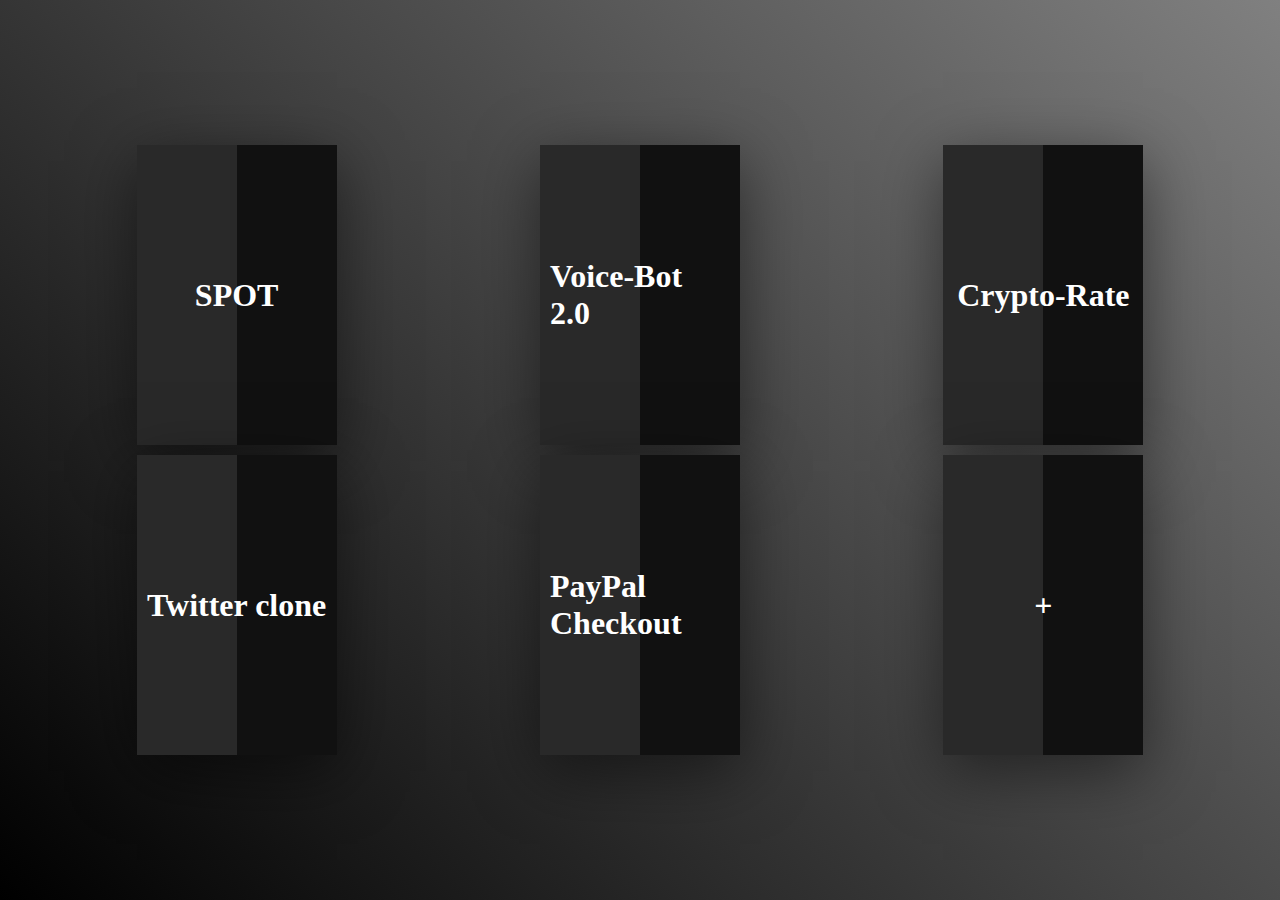
<file: card.html>
<html>
<head>
  <style>
    body {
      margin: 0;
      padding: 0;
      display: flex;
      justify-content: center;
      font-family: Monotype Corsiva;
      align-items: center;
      min-height: 100vh;
      color: #010101;
      background: linear-gradient(45deg, black, gray );
    }
    .container {
      width:1200px;
      display: grid;
      grid-gap: 10px;
      grid-template-columns: repeat(auto-fit, minmax(350px, 1fr));
      margin: 0 auto;
    }
    .container .card {
      position: relative;
      width: 200px;
      height: 300px;
      margin: 0 auto;
      background: #fff;
      box-shadow: 0 16px 60px rgba(0, 0, 0, 0.5);
    }
    .container .card .face {
      position: absolute;
      bottom: 0;
      left: 0;
      width: 100%;
      height: 100%;
      display: flex;
      justify-content: center;
      align-items: center;
    }
    .container .card .face.face2 {
      background: #111;
      transition: 0.5s;
    }
    .container .card .face.face2:before {
      top: 0;
      left: 0;
      width: 50%;
      height: 100%;
      content: '';
      position: absolute;
      background: rgba(255, 255, 255, .1);
    }
    .container .card .face.face1 h3 {
      margin: 0;
      padding: 0;
    }
    .container .card .face.face1 {
      box-sizing: border-box;
      padding: 10px;
    }
    .container .card .face.face2 h3 {
      margin: 0;
      padding: 10;
      font-size: 2em;
      color: #fff;
      transition: 0.5s;
    }
    .container .card:hover .face.face2 {
      height: 60px;
      transition: 0.5s;
    }
    .container .card:hover .face.face2 h3 {
      font-size: 1.5em;
      transition: 0.5s;
    }
    /* .container .card:nth-child(1) .face.face2 {
     background: linear-gradient(45deg, darkblue, navy);
    }
    .container .card:nth-child(3) .face.face2 {
     background: linear-gradient(45deg, orange, red);
    } */

  </style>
</head>
<body>
<!-- <marquee behavior="scroll" direction="left" onmouseover="this.stop();" onmouseout="this.start();"> -->
<div class = "container">
 <div class = "card">
  <div class= "face face1">
   <div class="content">
     <h3>Description</h3>
       <h4> An Android app for Real-time identification of Crop diseases using Convolutional Neural Networks and Image Processing <br><br>
         Feb – March 2018</h4>
   </div>
  </div>
  <div class= "face face2">
    <div class="content">
      <h3>SPOT</h3>
    </div>
  </div>
  </div>
  <div class = "card">
  <div class= "face face1">
   <div class="content">
     <h3>Description</h3>
       <h4>Machine Learning based voice bot solution for Customer Support using Python, Google Speech Recognition and Chatterbot<br><br>
          Jan – March 2019</h4>
   </div>
  </div>
  <div class= "face face2">
    <div class="content">
      <h3>Voice-Bot 2.0</h3>
    </div>
  </div>
 </div>
  <div class = "card">
  <div class= "face face1">
   <div class="content">
     <h3>Description</h3>
       <h4>Server less website to learn about crypto currency rates and more <br><br>June 2019</h4>
   </div>
  </div>
  <div class= "face face2">
    <div class="content">
      <h3>Crypto-Rate</h3>
    </div>
  </div>
</div>
<div class = "card">
 <div class= "face face1">
  <div class="content">
    <h3>Description</h3>
      <h4>A User interface clone of Twitter using ReactJS and Material UI <br><br> Nov 2017</h4>
  </div>
 </div>
 <div class= "face face2">
   <div class="content">
     <h3>Twitter clone</h3>
   </div>
 </div>
 </div>
<div class = "card">
<div class= "face face1">
 <div class="content">
   <h3>Description</h3>
     <h4>An express checkout using Paypal gateway in websites using ReactJS and Flask <br><br> Nov 2017 – Feb 2018 </h4>
 </div>
</div>
<div class= "face face2">
  <div class="content">
    <h3>PayPal Checkout</h3>
  </div>
</div>
</div>
<div class = "card">
<div class= "face face1">
 <div class="content">
   <h3>More to come</h3>
     <!-- <p>More to come</p> -->
 </div>
</div>
<div class= "face face2">
  <div class="content">
    <h3>+</h3>
  </div>
</div>
</div>
</div>
<!-- </marquee> -->
</body>
</html>
</file>
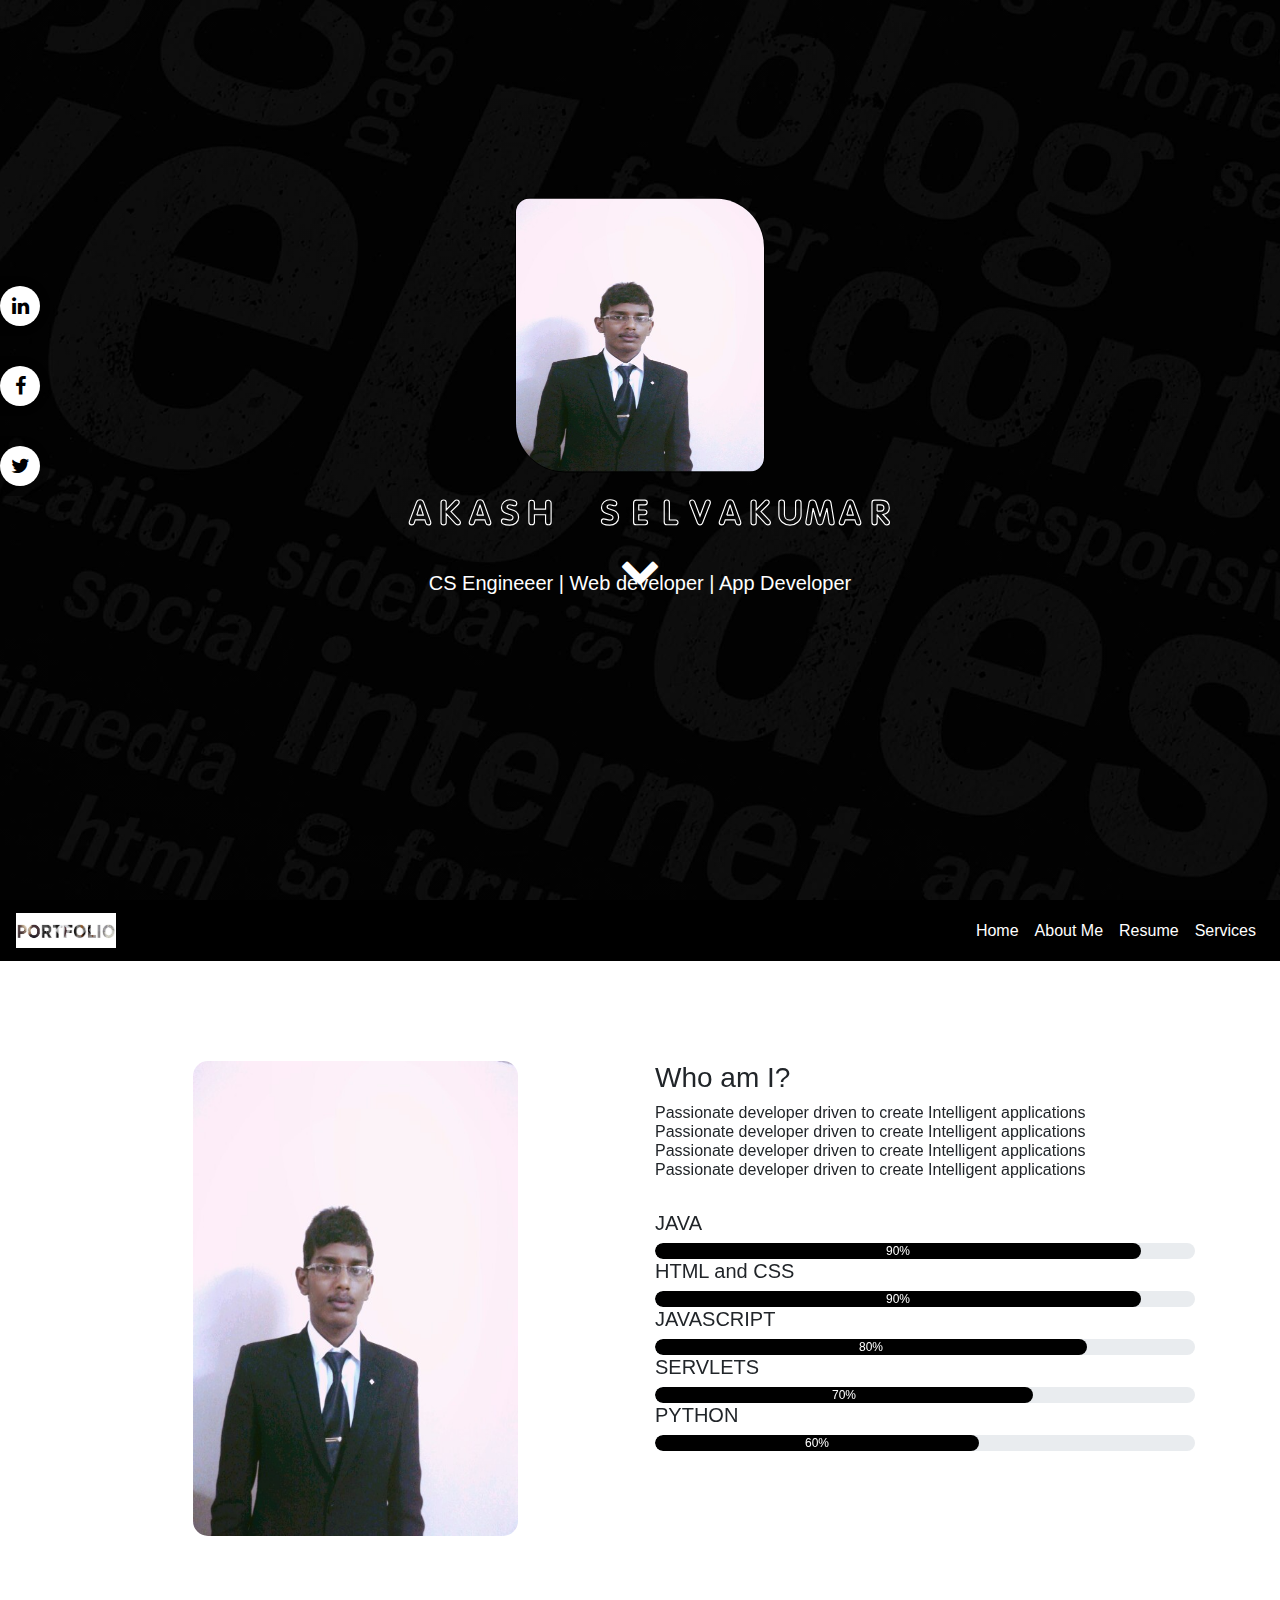
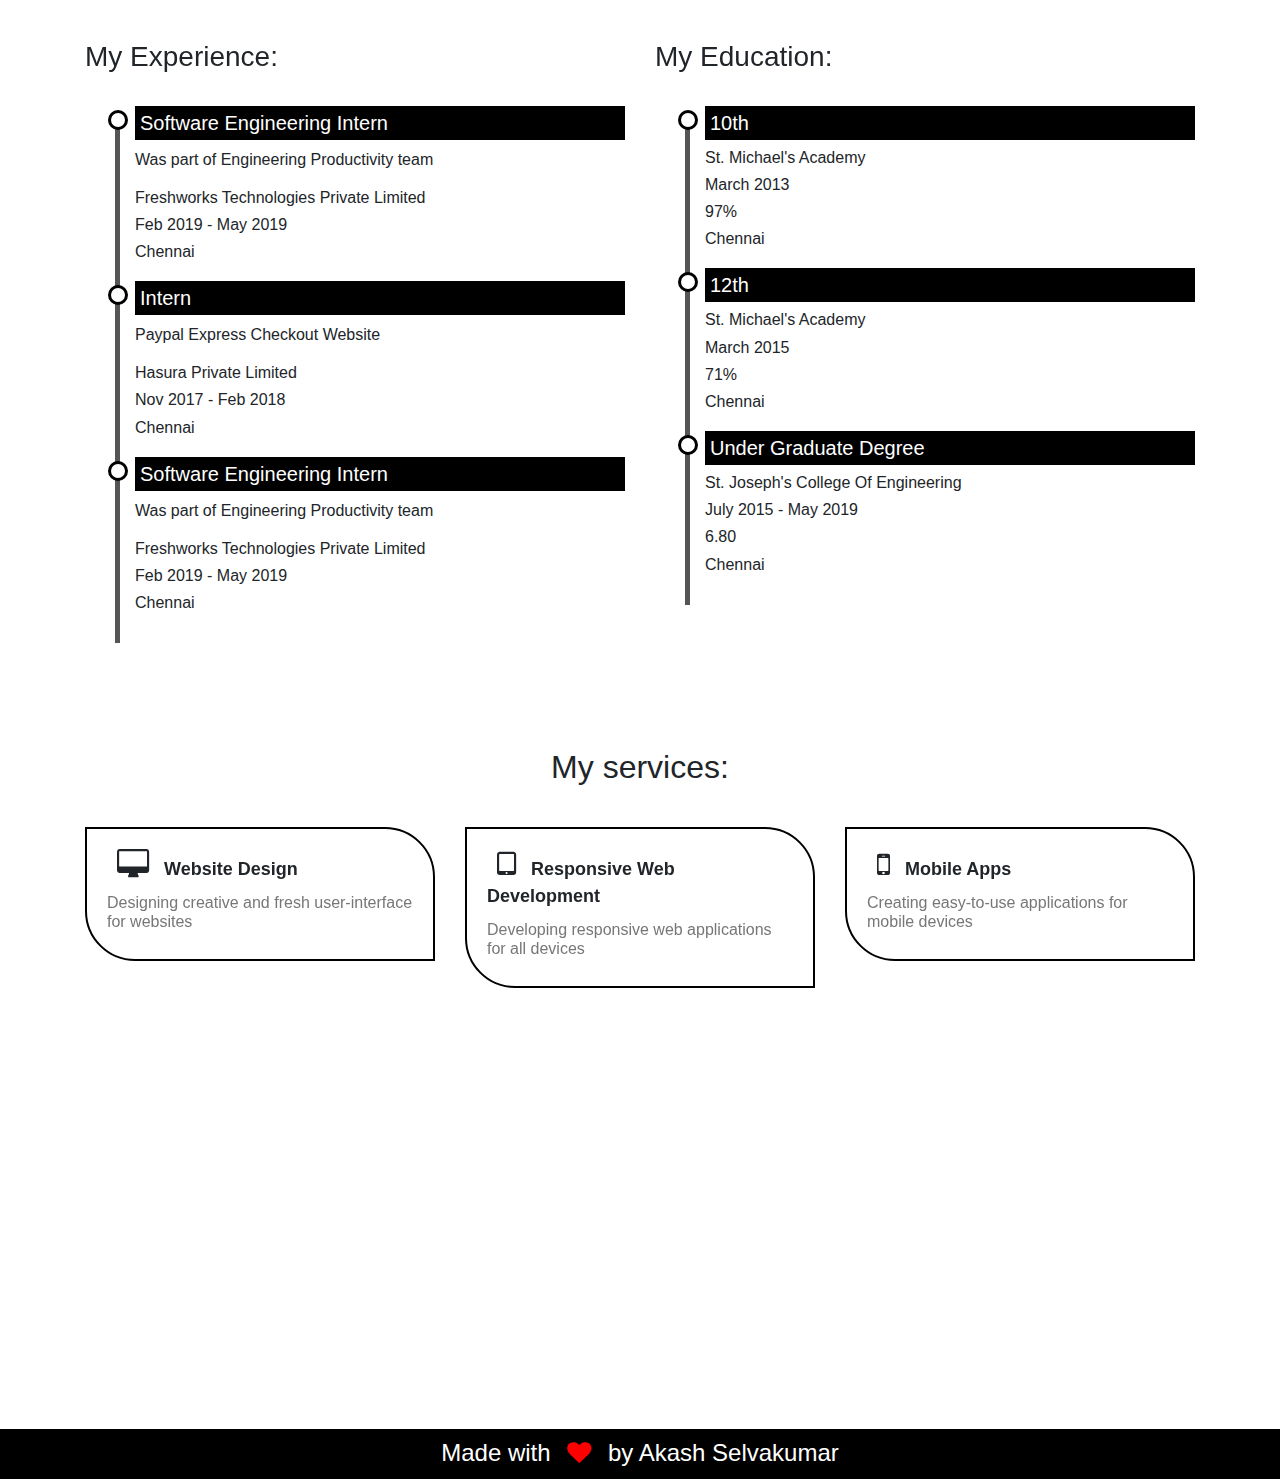
<file: main.html>
<html>
<head>
<title>
Akash Selvakumar Resume
</title>
<link rel="stylesheet" href="main.css">
<link rel="stylesheet" href="https://stackpath.bootstrapcdn.com/bootstrap/4.3.1/css/bootstrap.min.css">
<script src="https://code.jquery.com/jquery-3.3.1.slim.min.js"></script>
<script src="https://cdnjs.cloudflare.com/ajax/libs/popper.js/1.14.7/umd/popper.min.js"></script>
<script src="https://stackpath.bootstrapcdn.com/bootstrap/4.3.1/js/bootstrap.min.js" ></script>
<link href="https://stackpath.bootstrapcdn.com/font-awesome/4.7.0/css/font-awesome.min.css" rel="stylesheet">

</head>
<body>
  <section id="header">
    <div class="social">
      <ul>
        <li class="linkedin"><a href="https://www.linkedin.com/in/akash-selvakumar-618934153/">LinkedIn &nbsp;<i class="fa fa-linkedin"></i></a></li>
      </ul>
      <ul>
        <li class="facebook"><a href="https://www.facebook.com/akash.selvakumar">Facebook &nbsp;<i class="fa fa-facebook"></i></a></li>
      </ul>
      <ul>
        <li class="twitter"><a href="https://www.facebook.com/akash.selvakumar">Twitter &nbsp;<i class="fa fa-twitter"></i></a></li>
      </ul>
    </div>
   <div class="container text-center">
    <div class="user-box">
      <img src="Akash.jpg">
      <!-- <h1>Akash Selvakumar</h1> -->
      <!-- start of svg anim -->
      <p class="containSVG">
      <svg version="1.1" class="fonticon" xmlns="http://www.w3.org/2000/svg" xmlns:xlink="http://www.w3.org/1999/xlink" x="0px" y="0px"
      	 viewBox="0 0 512 512" style="enable-background:new 0 0 512 512;" xml:space="preserve">
      <g transform="matrix(1.25 0 0 -1.25 0 45)">
      	<g>
      		<g>
      			<path class="iconSvg" style="fill:#FFFFFF;" d="M171.691-195.89h67.026L205.915-93.582h-0.705L171.691-195.89z M167.811-67.822
      				c5.996,16.225,19.752,29.275,37.751,29.275c18.694,0,31.755-12.345,37.74-29.275l69.154-191.909
      				c2.105-5.643,2.822-10.593,2.822-13.062c0-13.756-11.298-23.279-24.337-23.279c-14.825,0-22.232,7.76-25.759,18.341
      				l-10.581,33.166h-98.076l-10.581-32.814c-3.527-10.934-10.945-18.694-25.407-18.694c-14.108,0-26.101,10.581-26.101,24.69
      				c0,5.643,1.764,9.876,2.469,11.651L167.811-67.822L167.811-67.822z"/>
      		</g>
      	</g>
      </g>
      <g>
      </g>
      <g>
      </g>
      <g>
      </g>
      <g>
      </g>
      <g>
      </g>
      <g>
      </g>
      <g>
      </g>
      <g>
      </g>
      <g>
      </g>
      <g>
      </g>
      <g>
      </g>
      <g>
      </g>
      <g>
      </g>
      <g>
      </g>
      <g>
      </g>
      </svg>

      <svg version="1.1" class="fonticon" xmlns="http://www.w3.org/2000/svg" xmlns:xlink="http://www.w3.org/1999/xlink" x="0px" y="0px"
      	 viewBox="0 0 512 512" style="enable-background:new 0 0 512 512;" xml:space="preserve">
      <g transform="matrix(1.25 0 0 -1.25 0 45)">
      	<g>
      		<g>
      			<path class="iconSvg" style="fill:#FFFFFF;" d="M112.924-66.764c0,14.461,10.581,26.101,26.453,26.101c15.167,0,26.453-9.876,26.453-26.101
      				v-76.197l86.79,92.422c3.891,4.233,10.581,9.876,20.469,9.876c13.392,0,26.112-10.217,26.112-25.395
      				c0-9.17-5.643-16.577-17.294-28.217l-66.685-65.627l81.488-85.015c8.465-8.465,14.825-16.225,14.825-26.817
      				c0-16.577-13.05-24.326-27.511-24.326c-10.229,0-16.942,5.985-26.817,16.577l-91.375,98.77v-89.953
      				c0-13.767-10.57-25.395-26.453-25.395c-15.167,0-26.453,9.865-26.453,25.395L112.924-66.764z"/>
      		</g>
      	</g>
      </g>
      <g>
      </g>
      <g>
      </g>
      <g>
      </g>
      <g>
      </g>
      <g>
      </g>
      <g>
      </g>
      <g>
      </g>
      <g>
      </g>
      <g>
      </g>
      <g>
      </g>
      <g>
      </g>
      <g>
      </g>
      <g>
      </g>
      <g>
      </g>
      <g>
      </g>
      </svg>

          <svg version="1.1" class="fonticon" xmlns="http://www.w3.org/2000/svg" xmlns:xlink="http://www.w3.org/1999/xlink" x="0px" y="0px"
          	 viewBox="0 0 512 512" style="enable-background:new 0 0 512 512;" xml:space="preserve">
          <g transform="matrix(1.25 0 0 -1.25 0 45)">
          	<g>
          		<g>
          			<path class="iconSvg" style="fill:#FFFFFF;" d="M171.691-195.89h67.026L205.915-93.582h-0.705L171.691-195.89z M167.811-67.822
          				c5.996,16.225,19.752,29.275,37.751,29.275c18.694,0,31.755-12.345,37.74-29.275l69.154-191.909
          				c2.105-5.643,2.822-10.593,2.822-13.062c0-13.756-11.298-23.279-24.337-23.279c-14.825,0-22.232,7.76-25.759,18.341
          				l-10.581,33.166h-98.076l-10.581-32.814c-3.527-10.934-10.945-18.694-25.407-18.694c-14.108,0-26.101,10.581-26.101,24.69
          				c0,5.643,1.764,9.876,2.469,11.651L167.811-67.822L167.811-67.822z"/>
          		</g>
          	</g>
          </g>
          <g>
          </g>
          <g>
          </g>
          <g>
          </g>
          <g>
          </g>
          <g>
          </g>
          <g>
          </g>
          <g>
          </g>
          <g>
          </g>
          <g>
          </g>
          <g>
          </g>
          <g>
          </g>
          <g>
          </g>
          <g>
          </g>
          <g>
          </g>
          <g>
          </g>
          </svg>

          <svg version="1.1" class="fonticon" xmlns="http://www.w3.org/2000/svg" xmlns:xlink="http://www.w3.org/1999/xlink" x="0px" y="0px"
          	 viewBox="0 0 512 512" style="enable-background:new 0 0 512 512;" xml:space="preserve">
          <g transform="matrix(1.25 0 0 -1.25 0 45)">
          	<g>
          		<g>
          			<path class="iconSvg" style="fill:#FFFFFF;" d="M274.432-73.818c0-13.756-9.17-26.101-23.62-26.101c-14.473,0-25.759,10.581-46.933,10.581
          				c-15.167,0-28.922-8.112-28.922-22.938c0-36.329,117.828-13.05,117.828-104.061c0-50.449-41.631-81.852-90.317-81.852
          				c-27.159,0-85.72,6.349-85.72,39.515c0,13.756,9.17,25.042,23.632,25.042c16.577,0,36.341-13.756,59.267-13.756
          				c23.29,0,35.988,13.062,35.988,30.345c0,41.62-117.828,16.577-117.828,98.429c0,49.38,40.562,80.077,87.484,80.077
          				C225.052-38.536,274.432-45.954,274.432-73.818"/>
          		</g>
          	</g>
          </g>
          <g>
          </g>
          <g>
          </g>
          <g>
          </g>
          <g>
          </g>
          <g>
          </g>
          <g>
          </g>
          <g>
          </g>
          <g>
          </g>
          <g>
          </g>
          <g>
          </g>
          <g>
          </g>
          <g>
          </g>
          <g>
          </g>
          <g>
          </g>
          <g>
          </g>
          </svg>

          <svg version="1.1" class="fonticonl" xmlns="http://www.w3.org/2000/svg" xmlns:xlink="http://www.w3.org/1999/xlink" x="0px" y="0px"
          	 viewBox="0 0 512 512" style="enable-background:new 0 0 512 512;" xml:space="preserve">
          <g transform="matrix(1.25 0 0 -1.25 0 45)">
          	<g>
          		<g>
          			<path class="iconSvg" style="fill:#FFFFFF;" d="M290.133-43.644c-15.713,0-28.444-12.732-28.444-28.444v-62.578H147.911v62.578
          				c0,15.713-12.732,28.444-28.444,28.444S91.022-56.376,91.022-72.089v-193.422c0-15.713,12.732-28.444,28.444-28.444
          				s28.444,12.732,28.444,28.444v73.956h113.778v-73.956c0-15.713,12.732-28.444,28.444-28.444s28.444,12.732,28.444,28.444v193.422
          				C318.578-56.376,305.846-43.644,290.133-43.644"/>
          		</g>
          	</g>
          </g>
          <g>
          </g>
          <g>
          </g>
          <g>
          </g>
          <g>
          </g>
          <g>
          </g>
          <g>
          </g>
          <g>
          </g>
          <g>
          </g>
          <g>
          </g>
          <g>
          </g>
          <g>
          </g>
          <g>
          </g>
          <g>
          </g>
          <g>
          </g>
          <g>
          </g>
          </svg>
          <svg version="1.1" class="fonticon" xmlns="http://www.w3.org/2000/svg" xmlns:xlink="http://www.w3.org/1999/xlink" x="0px" y="0px"
             viewBox="0 0 512 512" style="enable-background:new 0 0 512 512;" xml:space="preserve">
          <g transform="matrix(1.25 0 0 -1.25 0 45)">
            <g>
              <g>
                <path class="iconSvg" style="fill:#FFFFFF;" d="M274.432-73.818c0-13.756-9.17-26.101-23.62-26.101c-14.473,0-25.759,10.581-46.933,10.581
                  c-15.167,0-28.922-8.112-28.922-22.938c0-36.329,117.828-13.05,117.828-104.061c0-50.449-41.631-81.852-90.317-81.852
                  c-27.159,0-85.72,6.349-85.72,39.515c0,13.756,9.17,25.042,23.632,25.042c16.577,0,36.341-13.756,59.267-13.756
                  c23.29,0,35.988,13.062,35.988,30.345c0,41.62-117.828,16.577-117.828,98.429c0,49.38,40.562,80.077,87.484,80.077
                  C225.052-38.536,274.432-45.954,274.432-73.818"/>
              </g>
            </g>
          </g>
          <g>
          </g>
          <g>
          </g>
          <g>
          </g>
          <g>
          </g>
          <g>
          </g>
          <g>
          </g>
          <g>
          </g>
          <g>
          </g>
          <g>
          </g>
          <g>
          </g>
          <g>
          </g>
          <g>
          </g>
          <g>
          </g>
          <g>
          </g>
          <g>
          </g>
          </svg>

          <svg version="1.1" class="fonticon" xmlns="http://www.w3.org/2000/svg" xmlns:xlink="http://www.w3.org/1999/xlink" x="0px" y="0px"
          	 viewBox="0 0 512 512" style="enable-background:new 0 0 512 512;" xml:space="preserve">
          <g transform="matrix(1.25 0 0 -1.25 0 45)">
          	<g>
          		<g>
          			<path class="iconSvg" style="fill:#FFFFFF;" d="M139.025-73.466c0,17.636,8.818,30.686,27.511,30.686h87.484c16.93,0,25.054-11.992,25.054-24.337
          				c0-11.992-8.465-24.348-25.054-24.348h-62.089v-51.496h57.867c17.283,0,25.759-12.004,25.759-24.348
          				c0-11.992-8.829-24.337-25.759-24.337h-57.867v-53.623h65.263c16.941,0,25.042-11.992,25.042-24.337
          				c0-12.004-8.465-24.348-25.042-24.348h-91.011c-15.519,0-27.159,10.581-27.159,26.453V-73.466z"/>
          		</g>
          	</g>
          </g>
          <g>
          </g>
          <g>
          </g>
          <g>
          </g>
          <g>
          </g>
          <g>
          </g>
          <g>
          </g>
          <g>
          </g>
          <g>
          </g>
          <g>
          </g>
          <g>
          </g>
          <g>
          </g>
          <g>
          </g>
          <g>
          </g>
          <g>
          </g>
          <g>
          </g>
          </svg>

          <svg version="1.1" class="fonticon" xmlns="http://www.w3.org/2000/svg" xmlns:xlink="http://www.w3.org/1999/xlink" x="0px" y="0px"
          	 viewBox="0 0 512 512" style="enable-background:new 0 0 512 512;" xml:space="preserve">
          <g transform="matrix(1.25 0 0 -1.25 0 45)">
          	<g>
          		<g>
          			<path class="iconSvg" style="fill:#FFFFFF;" d="M145.556-68.175c0,17.636,11.287,27.511,26.453,27.511s26.453-9.876,26.453-27.511v-177.084
          				h62.805c17.988,0,25.748-13.414,25.407-25.407c-0.717-11.639-9.887-23.29-25.407-23.29h-88.201
          				c-17.283,0-27.511,11.287-27.511,28.934V-68.175z"/>
          		</g>
          	</g>
          </g>
          <g>
          </g>
          <g>
          </g>
          <g>
          </g>
          <g>
          </g>
          <g>
          </g>
          <g>
          </g>
          <g>
          </g>
          <g>
          </g>
          <g>
          </g>
          <g>
          </g>
          <g>
          </g>
          <g>
          </g>
          <g>
          </g>
          <g>
          </g>
          <g>
          </g>
          </svg>

          <svg version="1.1" class="fonticon" xmlns="http://www.w3.org/2000/svg" xmlns:xlink="http://www.w3.org/1999/xlink" x="0px" y="0px"
          	 viewBox="0 0 512 512" style="enable-background:new 0 0 512 512;" xml:space="preserve">
          <g transform="matrix(1.25 0 0 -1.25 0 45)">
          	<g>
          		<g>
          			<path class="iconSvg" style="fill:#FFFFFF;" d="M101.467-79.109c-1.764,4.585-2.469,8.112-2.469,13.05c0,14.814,13.05,25.395,27.159,25.395
          				c12.004,0,19.41-7.76,23.984-17.283l54.693-146.751l54.682,146.751c4.574,9.523,11.981,17.283,23.984,17.283
          				c14.108,0,27.147-10.581,27.147-25.395c0-4.938-0.683-8.465-2.469-13.05l-77.244-196.494
          				c-4.597-11.298-10.581-20.457-26.101-20.457c-15.531,0-21.527,9.159-26.112,20.457L101.467-79.109z"/>
          		</g>
          	</g>
          </g>
          <g>
          </g>
          <g>
          </g>
          <g>
          </g>
          <g>
          </g>
          <g>
          </g>
          <g>
          </g>
          <g>
          </g>
          <g>
          </g>
          <g>
          </g>
          <g>
          </g>
          <g>
          </g>
          <g>
          </g>
          <g>
          </g>
          <g>
          </g>
          <g>
          </g>
          </svg>

          <svg version="1.1" class="fonticon" xmlns="http://www.w3.org/2000/svg" xmlns:xlink="http://www.w3.org/1999/xlink" x="0px" y="0px"
          	 viewBox="0 0 512 512" style="enable-background:new 0 0 512 512;" xml:space="preserve">
          <g transform="matrix(1.25 0 0 -1.25 0 45)">
          	<g>
          		<g>
          			<path class="iconSvg" style="fill:#FFFFFF;" d="M171.691-195.89h67.026L205.915-93.582h-0.705L171.691-195.89z M167.811-67.822
          				c5.996,16.225,19.752,29.275,37.751,29.275c18.694,0,31.755-12.345,37.74-29.275l69.154-191.909
          				c2.105-5.643,2.822-10.593,2.822-13.062c0-13.756-11.298-23.279-24.337-23.279c-14.825,0-22.232,7.76-25.759,18.341
          				l-10.581,33.166h-98.076l-10.581-32.814c-3.527-10.934-10.945-18.694-25.407-18.694c-14.108,0-26.101,10.581-26.101,24.69
          				c0,5.643,1.764,9.876,2.469,11.651L167.811-67.822L167.811-67.822z"/>
          		</g>
          	</g>
          </g>
          <g>
          </g>
          <g>
          </g>
          <g>
          </g>
          <g>
          </g>
          <g>
          </g>
          <g>
          </g>
          <g>
          </g>
          <g>
          </g>
          <g>
          </g>
          <g>
          </g>
          <g>
          </g>
          <g>
          </g>
          <g>
          </g>
          <g>
          </g>
          <g>
          </g>
          </svg>

          <svg version="1.1" class="fonticon" xmlns="http://www.w3.org/2000/svg" xmlns:xlink="http://www.w3.org/1999/xlink" x="0px" y="0px"
          	 viewBox="0 0 512 512" style="enable-background:new 0 0 512 512;" xml:space="preserve">
          <g transform="matrix(1.25 0 0 -1.25 0 45)">
          	<g>
          		<g>
          			<path class="iconSvg" style="fill:#FFFFFF;" d="M112.924-66.764c0,14.461,10.581,26.101,26.453,26.101c15.167,0,26.453-9.876,26.453-26.101
          				v-76.197l86.79,92.422c3.891,4.233,10.581,9.876,20.469,9.876c13.392,0,26.112-10.217,26.112-25.395
          				c0-9.17-5.643-16.577-17.294-28.217l-66.685-65.627l81.488-85.015c8.465-8.465,14.825-16.225,14.825-26.817
          				c0-16.577-13.05-24.326-27.511-24.326c-10.229,0-16.942,5.985-26.817,16.577l-91.375,98.77v-89.953
          				c0-13.767-10.57-25.395-26.453-25.395c-15.167,0-26.453,9.865-26.453,25.395L112.924-66.764z"/>
          		</g>
          	</g>
          </g>
          <g>
          </g>
          <g>
          </g>
          <g>
          </g>
          <g>
          </g>
          <g>
          </g>
          <g>
          </g>
          <g>
          </g>
          <g>
          </g>
          <g>
          </g>
          <g>
          </g>
          <g>
          </g>
          <g>
          </g>
          <g>
          </g>
          <g>
          </g>
          <g>
          </g>
          </svg>

          <svg version="1.1" class="fonticon" xmlns="http://www.w3.org/2000/svg" xmlns:xlink="http://www.w3.org/1999/xlink" x="0px" y="0px"
          	 viewBox="0 0 512 512" style="enable-background:new 0 0 512 512;" xml:space="preserve">
          <g transform="matrix(1.25 0 0 -1.25 0 45)">
          	<g>
          		<g>
          			<path class="iconSvg" style="fill:#FFFFFF;" d="M91.022-68.175c0,17.636,13.278,27.511,28.444,27.511s28.444-9.876,28.444-27.511v-123.119
          				c0-32.461,23.381-56.013,56.889-56.013c32.108,0,56.889,24.963,56.889,56.013v123.119c0,17.636,13.289,27.511,28.444,27.511
          				c15.178,0,28.069-9.876,28.069-27.511v-125.941c0-59.267-55.205-104.073-113.402-104.073c-58.914,0-113.778,44.1-113.778,104.073
          				L91.022-68.175z"/>
          		</g>
          	</g>
          </g>
          <g>
          </g>
          <g>
          </g>
          <g>
          </g>
          <g>
          </g>
          <g>
          </g>
          <g>
          </g>
          <g>
          </g>
          <g>
          </g>
          <g>
          </g>
          <g>
          </g>
          <g>
          </g>
          <g>
          </g>
          <g>
          </g>
          <g>
          </g>
          <g>
          </g>
          </svg>

          <svg version="1.1" class="fonticon" xmlns="http://www.w3.org/2000/svg" xmlns:xlink="http://www.w3.org/1999/xlink" x="0px" y="0px"
          	 viewBox="0 0 512 512" style="enable-background:new 0 0 512 512;" xml:space="preserve">
          <g transform="matrix(1.25 0 0 -1.25 0 45)">
          	<g>
          		<g>
          			<path class="iconSvg" style="fill:#FFFFFF;" d="M93.002-67.822c2.116,12.698,15.872,27.159,34.577,27.159c17.636,0,31.391-12.698,35.271-25.395
          				l41.631-139.696h0.705l41.631,139.696c3.868,12.698,17.624,25.395,35.271,25.395c18.694,0,32.449-14.461,34.577-27.159
          				l32.802-196.858c0.353-2.105,0.353-4.233,0.353-5.985c0-15.531-11.287-25.407-25.395-25.407c-18,0-25.042,8.112-27.511,24.69
          				l-20.821,143.588h-0.717l-42.325-147.82c-2.469-8.465-9.159-20.457-28.217-20.457c-19.046,0-25.759,11.992-28.228,20.457
          				l-42.337,147.82h-0.694l-20.821-143.588c-2.469-16.577-9.523-24.69-27.511-24.69c-14.108,0-25.407,9.876-25.407,25.407
          				c0,1.752,0,3.88,0.364,5.985L93.002-67.822z"/>
          		</g>
          	</g>
          </g>
          <g>
          </g>
          <g>
          </g>
          <g>
          </g>
          <g>
          </g>
          <g>
          </g>
          <g>
          </g>
          <g>
          </g>
          <g>
          </g>
          <g>
          </g>
          <g>
          </g>
          <g>
          </g>
          <g>
          </g>
          <g>
          </g>
          <g>
          </g>
          <g>
          </g>
          </svg>

          <svg version="1.1" class="fonticon" xmlns="http://www.w3.org/2000/svg" xmlns:xlink="http://www.w3.org/1999/xlink" x="0px" y="0px"
             viewBox="0 0 512 512" style="enable-background:new 0 0 512 512;" xml:space="preserve">
          <g transform="matrix(1.25 0 0 -1.25 0 45)">
            <g>
              <g>
                <path class="iconSvg" style="fill:#FFFFFF;" d="M171.691-195.89h67.026L205.915-93.582h-0.705L171.691-195.89z M167.811-67.822
                  c5.996,16.225,19.752,29.275,37.751,29.275c18.694,0,31.755-12.345,37.74-29.275l69.154-191.909
                  c2.105-5.643,2.822-10.593,2.822-13.062c0-13.756-11.298-23.279-24.337-23.279c-14.825,0-22.232,7.76-25.759,18.341
                  l-10.581,33.166h-98.076l-10.581-32.814c-3.527-10.934-10.945-18.694-25.407-18.694c-14.108,0-26.101,10.581-26.101,24.69
                  c0,5.643,1.764,9.876,2.469,11.651L167.811-67.822L167.811-67.822z"/>
              </g>
            </g>
          </g>
          <g>
          </g>
          <g>
          </g>
          <g>
          </g>
          <g>
          </g>
          <g>
          </g>
          <g>
          </g>
          <g>
          </g>
          <g>
          </g>
          <g>
          </g>
          <g>
          </g>
          <g>
          </g>
          <g>
          </g>
          <g>
          </g>
          <g>
          </g>
          <g>
          </g>
          </svg>

          <svg version="1.1" class="fonticon" xmlns="http://www.w3.org/2000/svg" xmlns:xlink="http://www.w3.org/1999/xlink" x="0px" y="0px"
          	 viewBox="0 0 512 512" style="enable-background:new 0 0 512 512;" xml:space="preserve">
          <g transform="matrix(1.25 0 0 -1.25 0 45)">
          	<g>
          		<g>
          			<path class="iconSvg" style="fill:#FFFFFF;" d="M175.536-153.895h36.329c19.399,0,32.825,11.639,32.825,31.391
          				c0,20.105-13.426,31.05-32.825,31.05h-36.329V-153.895z M122.618-70.291c0,16.93,9.523,27.523,27.159,27.523h62.089
          				c54.329,0,87.848-24.348,87.848-79.735c0-38.798-29.286-61.03-65.274-66.674l59.984-64.205
          				c4.927-5.291,7.043-10.581,7.043-15.519c0-13.756-10.934-27.159-26.442-27.159c-6.36,0-14.825,2.469-20.469,9.17l-78.325,94.891
          				h-0.694v-76.55c0-17.647-11.287-27.511-26.465-27.511c-15.167,0-26.453,9.865-26.453,27.511
          				C122.618-268.549,122.618-70.291,122.618-70.291z"/>
          		</g>
          	</g>
          </g>
          <g>
          </g>
          <g>
          </g>
          <g>
          </g>
          <g>
          </g>
          <g>
          </g>
          <g>
          </g>
          <g>
          </g>
          <g>
          </g>
          <g>
          </g>
          <g>
          </g>
          <g>
          </g>
          <g>
          </g>
          <g>
          </g>
          <g>
          </g>
          <g>
          </g>
          </svg>
      </p>
      <br><br>
      <!-- end of svg anim -->
      <h5>CS Engineeer | Web developer | App Developer</h5>
    </div>
    <div class="scrolldown">
     <i class="fa fa-chevron-down"></i>
    </div>
  </div>
  </section>
  <!--
  1.Navbar to show on icon
  2. Position go down icon with animation
   -->
  <section id="user-info">
  <div class="nav-bar">
   <nav class="navbar navbar-expand-lg">
    <a class="navbar-brand" href="#"><img src="l1.png"></a>
    <button class="navbar-toggler" type="button" data-toggle="collapse" data-target="#navbarSupportedContent" aria-controls="navbarSupportedContent" aria-expanded="false" aria-label="Toggle navigation">
     <i class="fa fa-bars" aria-hidden="true"></i>
    </button>
    <div class="collapse navbar-collapse" id="navbarSupportedContent">
     <ul class="navbar-nav ml-auto">
      <li class="nav-item">
        <a class="nav-link" href="#">Home <span class="sr-only">(current)</span></a>
      </li>
      <li class="nav-item">
        <a class="nav-link" href="#">About Me</a>
      </li>
      <li class="nav-item">
        <a class="nav-link" href="#">Resume</a>
      </li>
      <li class="nav-item">
        <a class="nav-link" href="#">Services</a>
      </li>
     </ul>
   </div>
  </nav>
  </div>
  <div class="about container" id="about">
    <div class="row">
      <div class="col-md-6 text-center">
        <img src="Akash.jpg" class= "profile-img">
      </div>
      <div class="col-md-6">
        <h3>Who am I?</h3>
        <h6>
          Passionate developer driven to create Intelligent applications<br>
          Passionate developer driven to create Intelligent applications<br>
          Passionate developer driven to create Intelligent applications<br>
          Passionate developer driven to create Intelligent applications
        </h6>
        <br>
        <div class="skills-bar">
          <h5>JAVA</h5>
          <div class="progress">
            <div class="progress-bar" style="width: 90%;">90%</div>
          </div>
          <h5>HTML and CSS</h5>
          <div class="progress">
            <div class="progress-bar" style="width: 90%;">90%</div>
          </div>
          <h5>JAVASCRIPT</h5>
          <div class="progress">
            <div class="progress-bar" style="width: 80%;">80%</div>
          </div>
          <h5>SERVLETS</h5>
          <div class="progress">
            <div class="progress-bar" style="width: 70%;">70%</div>
          </div>
          <h5>PYTHON</h5>
          <div class="progress">
            <div class="progress-bar" style="width: 60%;">60%</div>
          </div>
        </div>
      </div>
    </div>
  </div>
  <br>
  <div class="resume" id="resume">
    <div class="container">
      <div class="row">
        <div class="col-md-6">
          <h3>My Experience:</h3>
          <ul class="timeline">
            <br>
            <li>
            <h5>Software Engineering Intern</h5>
            <p>Was part of Engineering Productivity team</p>
            <h6>Freshworks Technologies Private Limited</h6>
            <h6>Feb 2019 - May 2019</h6>
            <h6>Chennai</h6>
            </li>
            <li>
            <h5>Intern</h5>
            <p>Paypal Express Checkout Website</p>
            <h6>Hasura Private Limited</h6>
            <h6>Nov 2017 - Feb 2018</h6>
            <h6>Chennai</h6>
            </li>
            <li>
            <h5>Software Engineering Intern</h5>
            <p>Was part of Engineering Productivity team</p>
            <h6>Freshworks Technologies Private Limited</h6>
            <h6>Feb 2019 - May 2019</h6>
            <h6>Chennai</h6>
            </li>
          </ul>
        </div>
        <div class="col-md-6">
          <h3>My Education:</h3>
          <ul class="timeline">
            <br>
            <li>
            <h5>10th </h5>
            <h6>St. Michael's Academy</h6>
            <h6>March 2013</h6>
            <h6>97%</h6>
            <h6>Chennai</h6>
            </li>
            <li>
            <h5>12th </h5>
            <h6>St. Michael's Academy</h6>
            <h6>March 2015</h6>
            <h6>71%</h6>
            <h6>Chennai</h6>
            </li>
            <li>
            <h5>Under Graduate Degree</h5>
            <h6>St. Joseph's College Of Engineering</h6>
            <h6>July 2015 - May 2019</h6>
            <h6>6.80</h6>
            <h6>Chennai</h6>
            </li>
          </ul>
        </div>
      </div>
    </div>
  </div>
  <div class="services" id="services">
    <div class="container">
      <h2 class="text-center">My services:</h2>
      <div class="row">
        <div class="col-md-4">
          <div class="services-box">
            <i class="fa fa-desktop" aria-hidden="true"></i><span>Website Design</span>
            <h6>Designing creative and fresh user-interface for websites</h6>
          </div>
        </div>
        <div class="col-md-4">
          <div class="services-box">
            <i class="fa fa-tablet" aria-hidden="true"></i><span>Responsive Web Development</span>
              <h6>Developing responsive web applications for all devices</h6>
          </div>
        </div>
        <div class="col-md-4">
          <div class="services-box">
           <i class="fa fa-mobile" aria-hidden="true"></i><span>Mobile Apps</span>
             <h6>Creating easy-to-use applications for mobile devices</h6>
          </div>
        </div>
      </div>
    </div>
  </div>
  <!-- https://twitter.com/Akash__Selva  https://www.facebook.com/akash.selvakumar
  https://github.com/akash97s  https://www.linkedin.com/in/akash-selvakumar-618934153/ -->
  <div class="contact" id="contact">
    <div class="container text-center">
      <h3>Contact me</h3>
      <div class="row">
        <div class="col-md-4">
         <i class="fa fa-phone" aria-hidden="true"></i>
         <h6>+91-9384642951</h6>
        </div>
        <div class="col-md-4">
         <i class="fa fa-envelope" aria-hidden="true"></i>
         <h6>akashselvae7@gmail.com</h6>
        </div>
        <div class="col-md-4">
         <a href="https://github.com/akash97s"><i class="fa fa-github" aria-hidden="true"></i></a>
          <h6>akash97s</h6>
        </div>
      </div>
      <br>
    <button type="button" class="btn btn-primary"><i class="fa fa-download" aria-hidden="true"></i>Resume</button>
    <button type="button" class="btn btn-primary"><i class="fa fa-rocket" aria-hidden="true"></i>Hire me</button>
    </div>
  </div>
  <div class="footer">
    <h4>Made with <i class="fa fa-heart" aria-hidden="true"></i> by Akash Selvakumar</h4>
  </div>
 </section>
</body>
</html>
</file>
<file: main.css>
body {
  margin: 0;
  padding: 0;
  font-family: sans-serif;
}

#header {
  height: 100vh;
  background: linear-gradient(rgba(0,0,0,0.7),rgba(0,0,0,0.7)),url(bg14.jpg);
  background-position: center;
  background-size: cover;
  background-attachment: fixed;
}

#header img {
  margin-top: -100px;
  /* height: 15%;
  width: 15%; */

}

#summary
{
  list-style-type: none;
}

.social {
  position: fixed;
  margin-top: 20%;
}

.social ul {
  padding: 0;
  transform: translateX(-270px);
  list-style-type: none;
  z-index: 10;
}

.social ul li {
  display: block;
  margin: 20px;
  width: 300px;
  background-color: rgba(0, 0, 0, 0.5);
  text-align: right;
  padding: 10px;
  transition: all 1s;
  border-radius: 0px 30px 30px 0px;
  /* z-index: 4; */
  /* margin-right: 10px; */
}

.social ul li:hover i {
  transform: rotate(360deg);
  transition: all 1s;
  /* margin-right: 10px; */
}

.social ul li i {
  /* margin-right: -5px; */
  border-radius: 50%;
  color: black;
  background-color: white;
  text-align: center;
  font-size: 20px;
  width: 40px;
  height: 40px;
  padding: 10px;
  transform: rotate(0deg);
}

.social ul li:hover {
  transform: translateX(110px);
  color: white;
  /* z-index: 4; */
}

.social ul li.twitter:hover {
  background-color: #55acee;
}

.social ul li.linkedin:hover {
  background-color: #0077B5;
}

.social ul li.facebook:hover {
  background-color: #3d5999;
}

.social ul li a {
  text-decoration: none;
  color: white;
}

.user-box {
  top: 50%;
  left: 50%;
  transform: translate(-50%,-50%);
  position: absolute;
  /* transform: scaleX(0); */
}
/* .user-box img {
  transform: scaleX(0);
} */

/* .user-box img[data-scroll = "in"] {
  transform: scaleX(1);
} */

.user-box img {
 border-radius: 15px 50px;
 width: 250px;
 height: 275px;
 border: 1px solid #000;
}

.user-box p {
   margin: 10px;
   /* font-weight: bold; */
}

.user-box h5 {
   color: #fff;
   margin-top: 40px;
}

.user-box .fonticon {
  padding-top: 10px;
  /* margin-top: 500px; */
  margin-right: -20px;
  height: 50px;
  width: 50px;
  display: block;
  float: left;
}

.user-box .fonticonl {
  padding-top: 10px;
  height: 50px;
  width: 50px;
  margin-right: 20px;
  display: block;
  float: left;
}

.user-box .iconSvg {
  stroke: #fff;
  stroke-width: 12px;
  fill-opacity: 0;
  stroke-dashoffset: 0;
  stroke-dasharray: 2000;
  animation: svgAnim 4s ease-in-out;
}

@keyframes svgAnim {
  0% {
    stroke-dashoffset: 2000;
  }
  100% {
    stroke-dashoffset: 0;
  }
}

.scrolldown .fa {
  color: white;
  margin-top: 550px;
  /* margin-left: -45%; */
  animation: sdanim 1.5s linear infinite;
  font-size: 40px;
}

@keyframes sdanim {
  0% {
     margin-top: 550px;
     transition: 0.5s;
  }
  50% {
    margin-top: 560px;
    /* color: black; */
  }
  100% {
    margin-top: 570px;
    transition: 0.5s;
    /* color: white; */
  }
}


.about {
  padding-top: 100px;
  padding-bottom: 50px;
}

.profile-img {
  height: 475px;
  width: 325px;
  border-radius: 15px;
  /* transform: scaleX(0); */
}

/* .profile-img [data-scroll = "in"] {
    transform: scaleX(1);
} */

.nav-bar {
  top: 0;
  position: sticky;
  z-index: 5;
  /* display: block; */
}

.navbar {
  background-color: #000;
  /* display: block; */
}

.navbar-brand img {
    height: 35px;
    width: 100px;
}

.nav-bar .fa-bars {
  font-size: 35px;
  color: #fff;
}

.navbar-toggler {
  outline: none !important;
}

.nav-link {
  color: #fff !important;
}

/* .nav-item {
  display: block;
} */

.nav-item a:hover {
  /* background-color: #555; */
  /* transition: 1s; */
  color: white;
  border-bottom: 2px solid white;
}

.i-img {
  height: 40px;
  width: 35px;
}

.skill {
  padding-top: 30px;
  padding-bottom: 20px;
  /* background-color: #f9f9f9; */
}

.skills-bar h6{
  margin-bottom: 10px;
  font-weight: 600;
}

.progress {
  border-radius: 16px !important;
}

.progress-bar {
  border-radius: 16px;
  background-color: #000 !important;
}

.resume {
  padding-top: 30px;
  padding-bottom: 30px;
  /* background-color: #f9f9f9; */
}

.timeline {
  list-style-type: none;
  position: relative;
}

.timeline li{
  padding-bottom: 12px;
  padding-left: 10px;
  background-color: #fff;
}

.timeline :before {
  content: '';
  position: absolute;
  background-color: #555;
  display: inline-block;
  left: 30px;
  width: 5px;
  z-index: 2;
  height: 50px;
}

.timeline li h5{
  color: #fff;
  background-color: #000;
  padding: 5px 0px 5px 5px;
}

.timeline li:before {
  content: '';
  position: absolute;
  background-color: #fff;
  display: inline-block;
  border: 3px solid #000;
  border-radius: 50%;
  left: 20px;
  width: 20px;
  height: 20px;
  z-index: 4;
  margin-top: 4px;
  margin-left: 3px;
}

.projects {
  /* padding-top: 30px;
  padding-bottom: 30px; */
  /* background-color: #f9f9f9; */
}

#pst {
   text-align: center;
   padding: 10px;
}
.projects .container {
  width: 100%;
  display: grid;
  grid-gap: 10px;
  grid-template-columns: repeat(auto-fit, minmax(350px, 1fr));
  margin: 0 auto;
  padding: 30px;
  /* border-radius: 20px; */
}

.container .card {
  position: relative;
  width: 325px;
  height: 250px;
  margin: 0 auto;
  background: #fff;
  box-shadow: 0 16px 60px rgba(0, 0, 0, 0.5);
  border-radius: 20px;
}
.container .card .face {
  position: absolute;
  bottom: 0;
  left: 0;
  width: 100%;
  height: 100%;
  display: flex;
  justify-content: center;
  align-items: center;
  /* padding-top: -40px; */
}
.container .card .face.face2 {
  background: #111;
  transition: 0.5s;
  border-radius: 20px;
}
.container .card .face.face1 {
  transition: 0.5s;
  /* padding-top: -40px; */
}
.container .card .face.face2:before {
  top: 0;
  left: 0;
  width: 50%;
  height: 100%;
  content: '';
  position: absolute;
  background: rgba(255, 255, 255, .1);
}
.container .card .face.face1 h3 {
  /* margin: 0; */
  margin-top: -25px;
  /* padding: 0; */
  font-size: 20px;
}
.container .card .face.face1 h4 {
  margin: 0;
  /* padding: 0; */
  font-size: 15px;
}
.container .card .face.face1 {
  box-sizing: border-box;
  padding: 10px;
  /* font-size: 10px; */
}
.container .card .face.face2 h3 {
  margin: 0;
  padding: 10;
  font-size: 20px;
  color: #fff;
  transition: 0.5s;
}
.container .card:hover .face.face2 {
  height: 60px;
  transition: 0.5s;
    border-radius: 10px;
}
.container .card:hover .face.face2 h3 {
  font-size: 20px;
  transition: 0.5s;
}



.services {
  padding-top: 50px;
  padding-bottom: 50px;
}

.services h2 {
  margin-top: 20px;
  margin-bottom: 20px;
}


.services-box {
  /* background-color: #f9f9f9; */
  padding: 20px;
  border-top-right-radius: 50px;
  border-bottom-left-radius: 50px;
  margin-top: 20px;
  border: 2px solid #000;
  transition: 1s ease-in;
}

.services-box .fa {
  margin: 0px 10px;
  font-size: 30px;
}

.services-box span {
  margin: 5px;
  font-size: 18px;
  font-weight: bold;
}

.services-box h6 {
    margin-top: 10px;
    color: #777;
}

.services-box:hover {
  background-color: #000;
  border-top-left-radius: 50px;
  border-bottom-right-radius: 50px;
  border-top-right-radius: 0px;
  border-bottom-left-radius: 0px;
  border: 2px solid #f9f9f9;
  color: white;
  transition: 1s ease-out;
}

.contact {
  padding-top: 50px;
  background: linear-gradient(rgba(0,0,0,0.7),rgba(0,0,0,0.7)),url(bg10.jpg);
  background-position: center;
  background-size: cover;
  background-attachment: fixed;
  color: #fff;
  margin-top: 50px;
  padding-bottom: 20px;
}

.contact .row {
  font-size: 20px;
  padding: 30px 0px;
}

.contact .col-md-4 .fa {
  font-size: 40px;
  padding: 10px;
  color: #fff;
}

.contact .btn {
  padding: 10px 25px 10px 25px;
  margin: 5px;
  border: 2px solid #fff;
  border-radius: 30px;
  background: transparent;
}

.contact .fa-phone:hover {
  color: grey;
  cursor: pointer;
  transition: .8s;
}

.contact .fa-envelope:hover {
  color: grey;
  cursor: pointer;
  transition: .8s;
}

.contact .fa-github:hover {
  color: grey;
  cursor: pointer;
  transition: .8s;
}

.contact .btn:focus {
  box-shadow: none !important;
}

.contact .btn:hover {
  background-color: #fff;
  color: #000;
  border: 2px solid #000 !important;
  transition: 1s;
}

.contact .btn .fa {
  margin-right: 10px;
}

#exampleModal {
  color: black;
}

#exampleModal .btn.btn-primary, .btn.btn-secondary  {
  color: white;
  border-radius: 1px solid black;
  background-color: black;
}

#exampleModal .btn.btn-primary:hover, .btn.btn-secondary:hover  {
  color: black;
  border-radius: 1px solid black;
  background-color: white;
  transition: 1s;
}



.footer {
  color: #fff;
  /* margin-left: -100px; */
  text-align: center;
  height: 50px;
  width: 100%;
  background-color: #000;
  padding-top: 10px;
}

.footer .fa {
  padding-right: 10px;
  padding-left: 10px;
  color: red;
  animation: footerAnim 2s ease-in-out infinite;
}

@keyframes footerAnim {
  0% {
    color: red;
  }
  50% {
    color: white;
    font-size: 28px;
  }
  100% {
    color: red;
  }
}

.container #name_animation {
  /* background-color: white;*/
  margin-right: -12vh;
}
.container #main_image {
  width: 30vw;
  height: 45vh;
}
</file>
